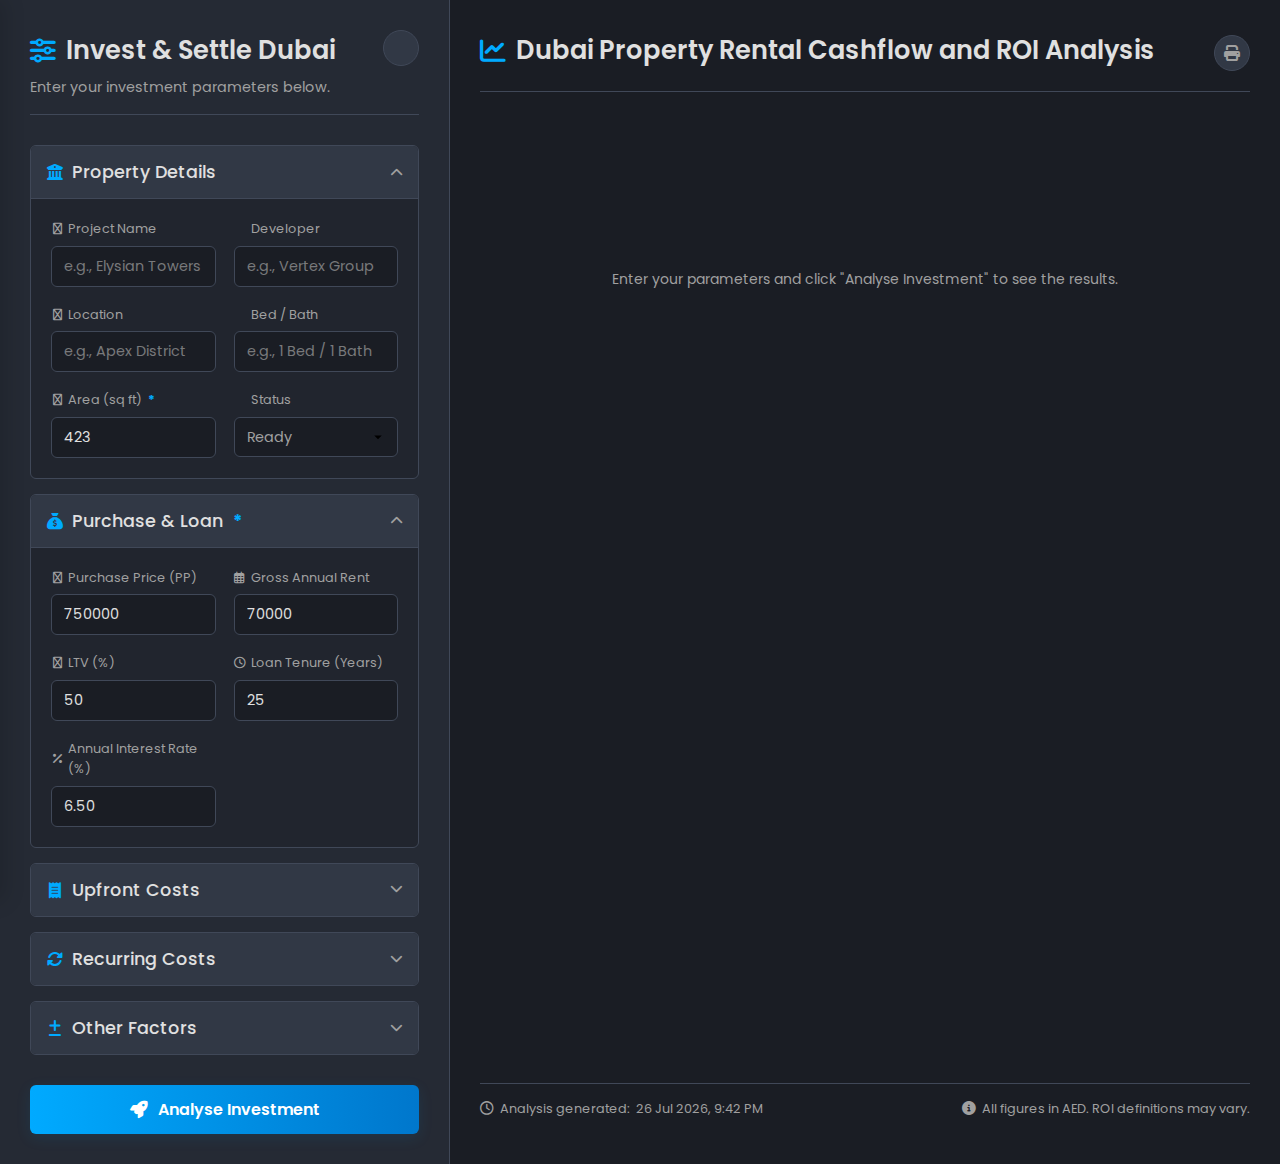
<file: reort/index.html>
<!DOCTYPE html>
<html lang="en" data-theme="dark"> <head>
    <meta charset="UTF-8">
    <meta name="viewport" content="width=device-width, initial-scale=1.0">
    <title>Shubham</title>

    <link rel="preconnect" href="https://fonts.googleapis.com">
    <link rel="preconnect" href="https://fonts.gstatic.com" crossorigin>
    <link href="https://fonts.googleapis.com/css2?family=Poppins:wght@300;400;500;600;700&display=swap" rel="stylesheet">

    <link rel="stylesheet" href="https://cdnjs.cloudflare.com/ajax/libs/font-awesome/6.5.2/css/all.min.css">

    <link rel="stylesheet" href="style.css">

</head>
<body>

    <div id="nav-overlay" class="navigation-overlay no-print"></div>

    <nav id="side-drawer" class="side-navigation no-print">
        <div class="nav-header">
            <span class="nav-title">Invest & Settle Dubai</span>
            <button id="nav-close-button" class="nav-close" title="Close Navigation">
                <i class="fa-solid fa-times"></i>
            </button>
        </div>
        <ul class="nav-links">
            <li>
                <a href="./index.html">
                    <i class="fa-solid fa-calculator"></i> Property Overview Analysis
                </a>
            </li>
            <li>
                <a href="./sell.html">
                    <i class="fa-solid fa-tags"></i> Exit Profit Calculator 
                </a>
            </li>
            <li>
                <a href="./finance.html">
                    <i class="fa-solid fa-scale-balanced"></i> Property Growth Forecast
                </a>
            </li>
            <li>
                <a href="https://www.canva.com/design/DAGkQ4-vCgM/73R6OR-8dXaLWhhitecITQ/edit?utm_content=DAGkQ4-vCgM&utm_campaign=designshare&utm_medium=link2&utm_source=sharebutton" target="_blank">
                    <i class="fa-solid fa-file-powerpoint"></i> Power Point
                </a>
            </li>
            <li>
                <a href="https://docs.google.com/document/d/1oa95h7yVrgnlmBQsdFzkT1Gn5n8TEJDTnq8laSlzE8o/edit?usp=sharing" target="_blank">
                    <i class="fa-solid fa-brain"></i> Calculation Logic
                </a>
            </li>
        </ul>
        <div class="nav-footer">
             <p>&copy; 2025 Shubham Corp.</p> </div>
    </nav>
    <main class="investment-analyser">

        <section class="pane input-pane no-print">
            <header class="pane-header input-pane-controls">
                <div class="header-title">
                    <h2 id="config-nav-toggle" class="nav-toggle-header" title="Toggle Navigation Menu">
                        <i class="fa-solid fa-sliders fa-beat-fade" style="--fa-beat-fade-opacity: 0.5; --fa-beat-fade-scale: 1.05;"></i> Invest & Settle Dubai
                    </h2>
                    <p>Enter your investment parameters below.</p>
                </div>
                <button id="theme-toggle" class="theme-toggle-button no-print" title="Toggle Theme">
                    <i class="fa-solid"></i> </button>
            </header>

            <form id="investment-form" onsubmit="event.preventDefault(); calculate();">

                <details class="input-section" open>
                    <summary><h3><i class="fa-solid fa-building-columns"></i> Property Details</h3></summary>
                    <div class="input-grid">
                        <div class="input-group"><label for="projectName"><i class="fa-regular fa-file-signature"></i> Project Name</label><input type="text" id="projectName" placeholder="e.g., Elysian Towers"></div>
                        <div class="input-group"><label for="developer"><i class="fa-regular fa-user-helmet-safety"></i> Developer</label><input type="text" id="developer" placeholder="e.g., Vertex Group"></div>
                        <div class="input-group"><label for="location"><i class="fa-regular fa-map-location-dot"></i> Location</label><input type="text" id="location" placeholder="e.g., Apex District"></div>
                        <div class="input-group"><label for="bedBath"><i class="fa-regular fa-bed-front"></i> Bed / Bath</label><input type="text" id="bedBath" placeholder="e.g., 1 Bed / 1 Bath"></div>
                        <div class="input-group"><label for="sqft"><i class="fa-regular fa-ruler-combined"></i> Area (sq ft) <span class="required">*</span></label><input type="number" id="sqft" class="input-field" placeholder="423" value="423" required></div>
                        <div class="input-group"><label for="status"><i class="fa-regular fa-signal-stream"></i> Status</label><select id="status" class="input-field" onchange="toggleHandover(this.value)"><option value="Ready" selected>Ready</option><option value="Offplan">Offplan</option></select></div>
                        <div class="input-group handover-field" id="handover-year-group"><label for="handoverYear"><i class="fa-regular fa-calendar-check"></i> Handover Year</label><input type="number" id="handoverYear" class="input-field" placeholder="e.g., 2026"></div>
                    </div>
                </details>

                 <details class="input-section" open>
                    <summary><h3><i class="fa-solid fa-sack-dollar"></i> Purchase & Loan <span class="required">*</span></h3></summary>
                    <div class="input-grid">
                        <div class="input-group"><label for="purchasePrice"><i class="fa-regular fa-money-bill-1-wave"></i> Purchase Price (PP)</label><input type="number" id="purchasePrice" class="input-field" placeholder="750,000" value="750000" required></div>
                        <div class="input-group"><label for="grossRentYear"><i class="fa-regular fa-calendar-days"></i> Gross Annual Rent</label><input type="number" id="grossRentYear" class="input-field" placeholder="70,000" value="70000" required></div>
                        <div class="input-group"><label for="ltv"><i class="fa-regular fa-landmark"></i> LTV (%)</label><input type="number" id="ltv" class="input-field" placeholder="50" min="0" max="100" value="50" required></div>
                        <div class="input-group"><label for="loanTenure"><i class="fa-regular fa-clock"></i> Loan Tenure (Years)</label><input type="number" id="loanTenure" class="input-field" placeholder="25" value="25" required min="1"></div>
                        <div class="input-group"><label for="interestRate"><i class="fa-solid fa-percent"></i> Annual Interest Rate (%)</label><input type="number" id="interestRate" class="input-field" placeholder="6.50" step="0.01" value="6.50" required min="0"></div>
                    </div>
                </details>

                <details class="input-section">
                    <summary><h3><i class="fa-solid fa-receipt"></i> Upfront Costs</h3></summary>
                    <div class="input-grid wide">
                        <div class="input-group"><label for="dldPercent">DLD Fee (% PP)</label><input type="number" id="dldPercent" class="input-field" step="0.01" value="4.00" min="0"></div>
                        <div class="input-group"><label for="mortgageRegPercent">Mortgage Reg. (% Loan)</label><input type="number" id="mortgageRegPercent" class="input-field" step="0.01" value="0.25" min="0"></div>
                        <div class="input-group"><label for="bankProcessingPercent">Bank Proc. (% Loan)</label><input type="number" id="bankProcessingPercent" class="input-field" step="0.01" value="0.50" min="0"></div>
                        <div class="input-group"><label for="agencyFeePercent">Agency Fee (% PP)</label><input type="number" id="agencyFeePercent" class="input-field" step="0.1" value="2.0" min="0"></div>
                        <div class="input-group"><label for="vatPercent">VAT on Agency Fee (%)</label><input type="number" id="vatPercent" class="input-field" step="0.1" value="5.0" min="0"></div>
                        <div class="input-group"><label for="mortgageRegFixed">Mortgage Reg. (Fixed)</label><input type="number" id="mortgageRegFixed" class="input-field" value="290" min="0"></div>
                        <div class="input-group"><label for="titleDeedFee">Title Deed Fee</label><input type="number" id="titleDeedFee" class="input-field" value="580" min="0"></div>
                        <div class="input-group"><label for="trusteeFee">Registration Trustee</label><input type="number" id="trusteeFee" class="input-field" value="4200" min="0"></div>
                        <div class="input-group"><label for="propertyValuationFee">Property Valuation</label><input type="number" id="propertyValuationFee" class="input-field" value="2625" min="0"></div>
                        <div class="input-group"><label for="inspectionCost">Property Insp.</label><input type="number" id="inspectionCost" class="input-field" value="1500" min="0"></div>
                        <div class="input-group"><label for="conveyanceFee">Conveyance Fee</label><input type="number" id="conveyanceFee" class="input-field" value="6000" min="0"></div>
                        <div class="input-group"><label for="furnishingCost">Furnishing Cost</label><input type="number" id="furnishingCost" class="input-field" value="0" min="0"></div>
                        <div class="input-group"><label for="utilityDeposit">Utility Dep. (Refundable)</label><input type="number" id="utilityDeposit" class="input-field" value="2000" min="0"></div>
                        <div class="input-group"><label for="mortgageReleaseFee">Mortgage Release</label><input type="number" id="mortgageReleaseFee" class="input-field" value="0" min="0"></div>
                    </div>
                </details>

                <details class="input-section">
                    <summary><h3><i class="fa-solid fa-rotate"></i> Recurring Costs</h3></summary>
                    <h4>Fixed Monthly</h4>
                    <div class="input-grid">
                        <div class="input-group"><label for="serviceChargeMonthly">Service Charge</label><input type="number" id="serviceChargeMonthly" class="input-field" step="0.01" value="475.88" min="0"></div>
                        <div class="input-group"><label for="homeInsuranceMonthly">Home Insurance</label><input type="number" id="homeInsuranceMonthly" class="input-field" step="0.01" value="83.33" min="0"></div>
                        <div class="input-group"><label for="utilitiesMonthly">Utilities</label><input type="number" id="utilitiesMonthly" class="input-field" value="0" min="0"></div>
                        <div class="input-group"><label for="cleaningMonthly">Cleaning</label><input type="number" id="cleaningMonthly" class="input-field" value="0" min="0"></div>
                    </div>
                     <h4>Variable (% Monthly Rent)</h4>
                    <div class="input-grid">
                        <div class="input-group"><label for="capexPercent">Capex Reserve</label><input type="number" id="capexPercent" class="input-field" step="0.1" value="10" min="0"></div>
                        <div class="input-group"><label for="rmPercent">Repairs & Maint.</label><input type="number" id="rmPercent" class="input-field" step="0.1" value="5" min="0"></div>
                        <div class="input-group"><label for="mgmtPercent">Property Mgmt</label><input type="number" id="mgmtPercent" class="input-field" step="0.1" value="10" min="0"></div>
                        <div class="input-group"><label for="vacancyPercent">Vacancy Loss</label><input type="number" id="vacancyPercent" class="input-field" step="0.1" value="5" min="0"></div>
                    </div>
                </details>

                <details class="input-section">
                    <summary><h3><i class="fa-solid fa-plus-minus"></i> Other Factors</h3></summary>
                    <div class="input-grid">
                        <div class="input-group"><label for="refinancePercentRent">Refinance Cost (% Rent)</label><input type="number" id="refinancePercentRent" class="input-field" step="0.1" value="7" min="0"></div>
                        <div class="input-group"><label for="cashReservesPercent">Cash Reserves (% Rent/mo)</label><input type="number" id="cashReservesPercent" class="input-field" step="0.1" value="2.50" min="0"></div>
                    </div>
                </details>

                 <div class="button-container">
                     <button type="submit" class="cta-button">
                         <i class="fa-solid fa-rocket"></i> Analyse Investment
                     </button>
                 </div>
                 <div id="validation-errors" class="validation-error-box" style="display: none;"></div>

            </form>
        </section>

        <section class="pane output-pane">
            <header class="pane-header output-pane-header">
                <div class="header-title">
                    <h2><i class="fa-solid fa-chart-line"></i> Dubai Property Rental Cashflow and ROI Analysis
                    </h2>
                </div>
                <button class="print-button no-print" onclick="window.print()" title="Print / Save PDF">
                    <i class="fa-solid fa-print"></i>
                </button>
            </header>
            <div id="output-content">
                <div class="placeholder">
                    <i class="fa-solid fa-lightbulb-on"></i>
                    <p>Enter your parameters and click "Analyse Investment" to see the results.</p>
                </div>

                </div>
            <footer class="output-footer no-print">
                <p><i class="fa-regular fa-clock"></i> Analysis generated: <span id="timestamp">N/A</span></p>
                <p><i class="fa-solid fa-circle-info"></i> All figures in AED. ROI definitions may vary.</p>
            </footer>
        </section>

    </main> <script src="script.js" defer></script>
</body>
</html>
</file>
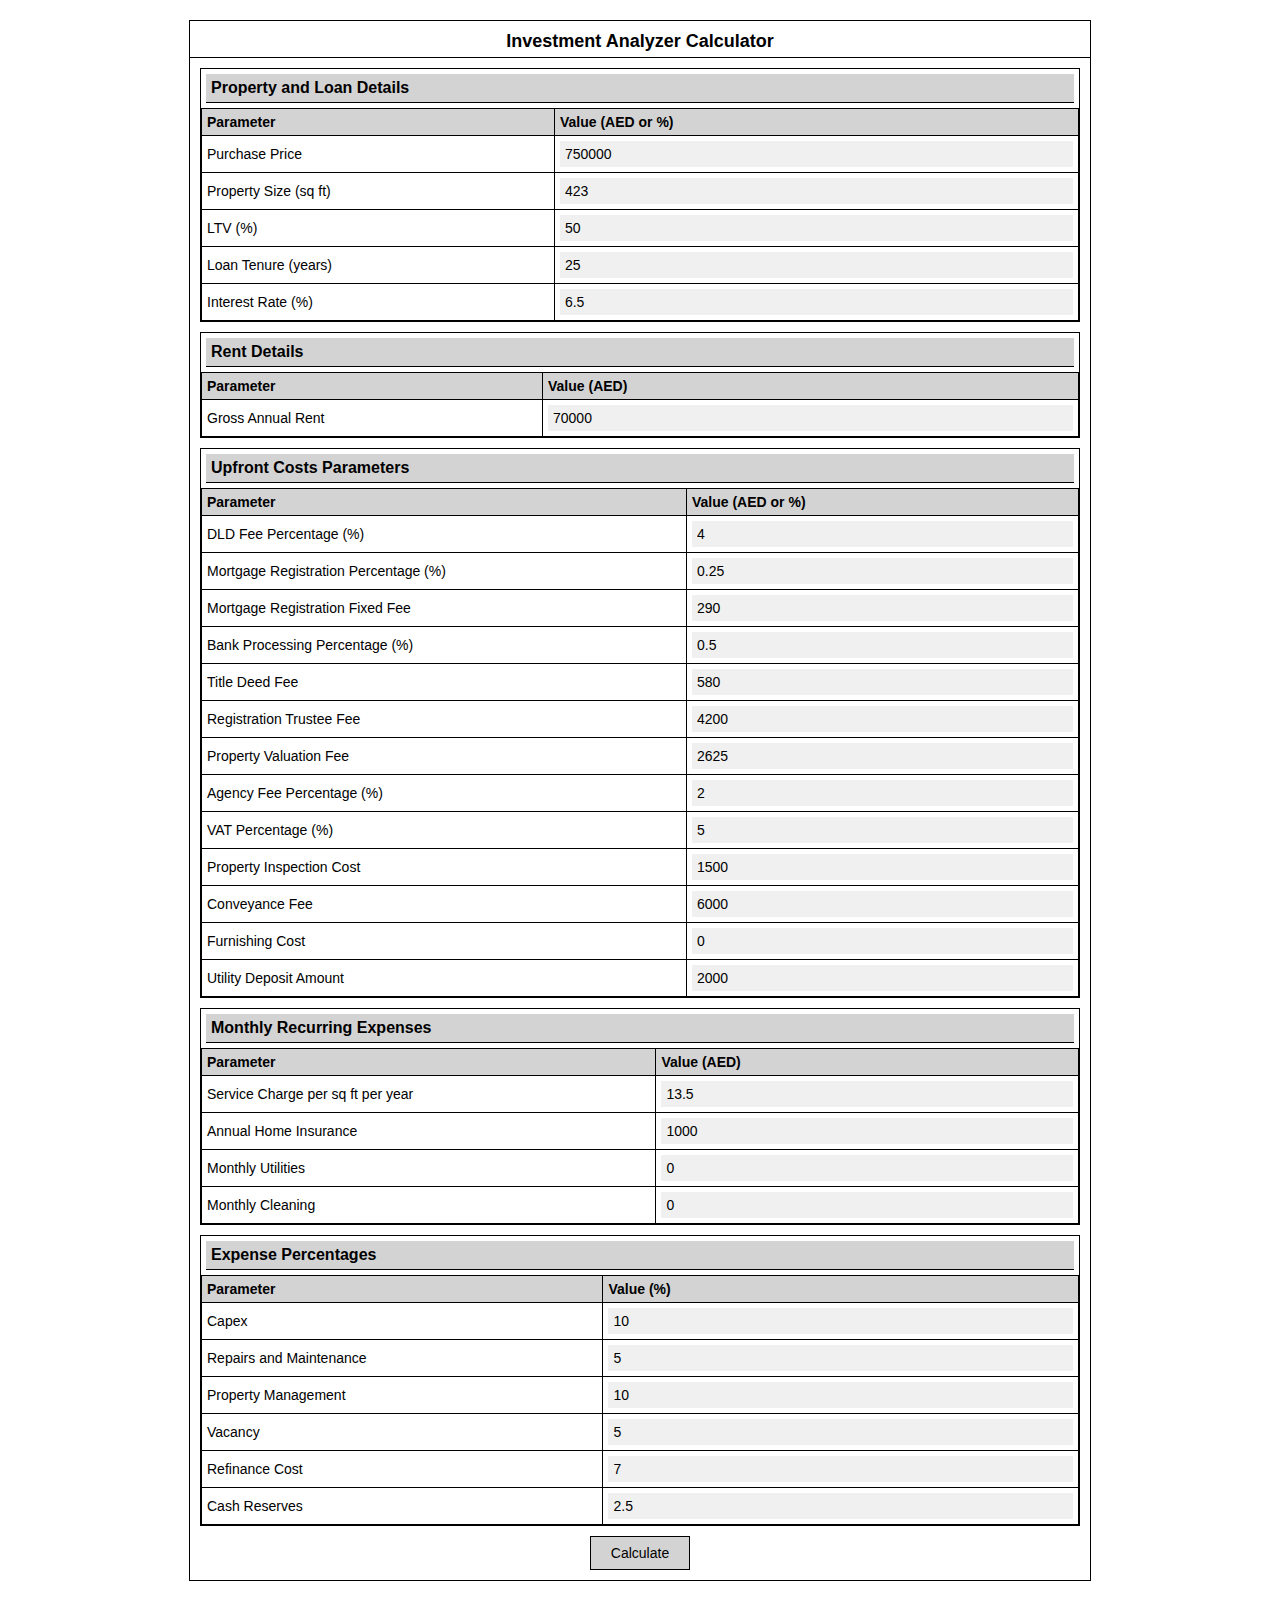
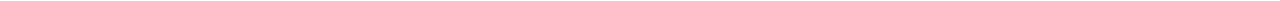
<file: calculators/allcalc.html>
<!DOCTYPE html>
<html lang="en">
<head>
    <meta charset="UTF-8">
    <meta name="viewport" content="width=device-width, initial-scale=1.0">
    <title>Investment Analyzer Calculator</title>
    <style>
        body {
            font-family: 'Calibri', 'Arial', sans-serif;
            background: #ffffff;
            color: #000000;
            margin: 20px;
            padding: 0;
            box-sizing: border-box;
        }
        .calculator {
            max-width: 900px;
            margin: 0 auto;
            border: 1px solid #000000;
        }
        h1 {
            text-align: center;
            font-size: 18px;
            font-weight: bold;
            margin: 10px 0;
            border-bottom: 1px solid #000000;
            padding-bottom: 5px;
        }
        .section {
            margin: 10px;
            border: 1px solid #000000;
        }
        h2 {
            font-size: 16px;
            font-weight: bold;
            margin: 5px;
            background: #d3d3d3;
            padding: 5px;
            border-bottom: 1px solid #000000;
        }
        .input-table, .result-table {
            width: 100%;
            border-collapse: collapse;
        }
        .input-table th, .input-table td, .result-table th, .result-table td {
            border: 1px solid #000000;
            padding: 5px;
            font-size: 14px;
            text-align: left;
        }
        .input-table th {
            background: #d3d3d3;
            font-weight: bold;
        }
        .result-table th {
            background: #d3d3d3;
            font-weight: bold;
        }
        input {
            width: 100%;
            border: none;
            padding: 5px;
            font-size: 14px;
            background: #f0f0f0;
            box-sizing: border-box;
        }
        input:focus {
            outline: none;
            background: #e0e0e0;
        }
        button {
            display: block;
            width: 100px;
            margin: 10px auto;
            padding: 8px;
            background: #d3d3d3;
            border: 1px solid #000000;
            font-size: 14px;
            cursor: pointer;
        }
        button:hover {
            background: #c0c0c0;
        }
        #results {
            margin: 10px;
        }

        /* Responsive Design */
        @media screen and (max-width: 768px) {
            .calculator {
                max-width: 100%;
                margin: 10px;
            }
            h1 {
                font-size: 16px;
            }
            h2 {
                font-size: 14px;
                padding: 4px;
            }
            .input-table th, .input-table td, .result-table th, .result-table td {
                font-size: 12px;
                padding: 4px;
            }
            input {
                font-size: 12px;
                padding: 4px;
            }
            button {
                width: 80px;
                font-size: 12px;
                padding: 6px;
            }
            .section {
                margin: 5px;
            }
        }

        @media screen and (max-width: 480px) {
            .input-table, .result-table {
                display: block;
            }
            .input-table tr, .result-table tr {
                display: flex;
                flex-direction: column;
                border-bottom: 1px solid #000000;
            }
            .input-table th, .input-table td, .result-table th, .result-table td {
                display: block;
                width: 100%;
                box-sizing: border-box;
                font-size: 11px;
                padding: 3px;
            }
            .input-table th {
                background: #d3d3d3;
            }
            .result-table th {
                background: #d3d3d3;
            }
            input {
                font-size: 11px;
                padding: 3px;
            }
            h1 {
                font-size: 14px;
            }
            h2 {
                font-size: 12px;
                padding: 3px;
            }
            button {
                width: 70px;
                font-size: 11px;
                padding: 5px;
            }
            .section {
                margin: 3px;
            }
        }
    </style>
</head>
<body>
    <div class="calculator">
        <h1>Investment Analyzer Calculator</h1>

        <div class="section">
            <h2>Property and Loan Details</h2>
            <table class="input-table">
                <tr>
                    <th>Parameter</th>
                    <th>Value (AED or %)</th>
                </tr>
                <tr>
                    <td>Purchase Price</td>
                    <td><input type="number" id="purchasePrice" value="750000" step="any"></td>
                </tr>
                <tr>
                    <td>Property Size (sq ft)</td>
                    <td><input type="number" id="propertySize" value="423" step="any"></td>
                </tr>
                <tr>
                    <td>LTV (%)</td>
                    <td><input type="number" id="ltvPercentage" value="50" step="any"></td>
                </tr>
                <tr>
                    <td>Loan Tenure (years)</td>
                    <td><input type="number" id="loanTenure" value="25" step="1"></td>
                </tr>
                <tr>
                    <td>Interest Rate (%)</td>
                    <td><input type="number" id="interestRate" value="6.5" step="any"></td>
                </tr>
            </table>
        </div>

        <div class="section">
            <h2>Rent Details</h2>
            <table class="input-table">
                <tr>
                    <th>Parameter</th>
                    <th>Value (AED)</th>
                </tr>
                <tr>
                    <td>Gross Annual Rent</td>
                    <td><input type="number" id="grossAnnualRent" value="70000" step="any"></td>
                </tr>
            </table>
        </div>

        <div class="section">
            <h2>Upfront Costs Parameters</h2>
            <table class="input-table">
                <tr>
                    <th>Parameter</th>
                    <th>Value (AED or %)</th>
                </tr>
                <tr>
                    <td>DLD Fee Percentage (%)</td>
                    <td><input type="number" id="dldFeePercentage" value="4" step="any"></td>
                </tr>
                <tr>
                    <td>Mortgage Registration Percentage (%)</td>
                    <td><input type="number" id="mortgageRegistrationPercentage" value="0.25" step="any"></td>
                </tr>
                <tr>
                    <td>Mortgage Registration Fixed Fee</td>
                    <td><input type="number" id="mortgageRegistrationFixedFee" value="290" step="any"></td>
                </tr>
                <tr>
                    <td>Bank Processing Percentage (%)</td>
                    <td><input type="number" id="bankProcessingPercentage" value="0.5" step="any"></td>
                </tr>
                <tr>
                    <td>Title Deed Fee</td>
                    <td><input type="number" id="titleDeedFee" value="580" step="any"></td>
                </tr>
                <tr>
                    <td>Registration Trustee Fee</td>
                    <td><input type="number" id="registrationTrusteeFee" value="4200" step="any"></td>
                </tr>
                <tr>
                    <td>Property Valuation Fee</td>
                    <td><input type="number" id="propertyValuationFee" value="2625" step="any"></td>
                </tr>
                <tr>
                    <td>Agency Fee Percentage (%)</td>
                    <td><input type="number" id="agencyFeePercentage" value="2" step="any"></td>
                </tr>
                <tr>
                    <td>VAT Percentage (%)</td>
                    <td><input type="number" id="vatPercentage" value="5" step="any"></td>
                </tr>
                <tr>
                    <td>Property Inspection Cost</td>
                    <td><input type="number" id="propertyInspectionCost" value="1500" step="any"></td>
                </tr>
                <tr>
                    <td>Conveyance Fee</td>
                    <td><input type="number" id="conveyanceFee" value="6000" step="any"></td>
                </tr>
                <tr>
                    <td>Furnishing Cost</td>
                    <td><input type="number" id="furnishingCost" value="0" step="any"></td>
                </tr>
                <tr>
                    <td>Utility Deposit Amount</td>
                    <td><input type="number" id="utilityDepositAmount" value="2000" step="any"></td>
                </tr>
            </table>
        </div>

        <div class="section">
            <h2>Monthly Recurring Expenses</h2>
            <table class="input-table">
                <tr>
                    <th>Parameter</th>
                    <th>Value (AED)</th>
                </tr>
                <tr>
                    <td>Service Charge per sq ft per year</td>
                    <td><input type="number" id="serviceChargePerSqftPerYear" value="13.5" step="any"></td>
                </tr>
                <tr>
                    <td>Annual Home Insurance</td>
                    <td><input type="number" id="homeInsuranceAnnual" value="1000" step="any"></td>
                </tr>
                <tr>
                    <td>Monthly Utilities</td>
                    <td><input type="number" id="utilitiesMonthly" value="0" step="any"></td>
                </tr>
                <tr>
                    <td>Monthly Cleaning</td>
                    <td><input type="number" id="cleaningMonthly" value="0" step="any"></td>
                </tr>
            </table>
        </div>

        <div class="section">
            <h2>Expense Percentages</h2>
            <table class="input-table">
                <tr>
                    <th>Parameter</th>
                    <th>Value (%)</th>
                </tr>
                <tr>
                    <td>Capex</td>
                    <td><input type="number" id="capexPercentage" value="10" step="any"></td>
                </tr>
                <tr>
                    <td>Repairs and Maintenance</td>
                    <td><input type="number" id="repairsPercentage" value="5" step="any"></td>
                </tr>
                <tr>
                    <td>Property Management</td>
                    <td><input type="number" id="propertyManagementPercentage" value="10" step="any"></td>
                </tr>
                <tr>
                    <td>Vacancy</td>
                    <td><input type="number" id="vacancyPercentage" value="5" step="any"></td>
                </tr>
                <tr>
                    <td>Refinance Cost</td>
                    <td><input type="number" id="refinanceCostPercentage" value="7" step="any"></td>
                </tr>
                <tr>
                    <td>Cash Reserves</td>
                    <td><input type="number" id="cashReservesPercentage" value="2.5" step="any"></td>
                </tr>
            </table>
        </div>

        <button onclick="calculate()">Calculate</button>

        <div id="results"></div>
    </div>

    <script>
        function calculate() {
            // Retrieve inputs
            const purchasePrice = parseFloat(document.getElementById('purchasePrice').value) || 0;
            const propertySize = parseFloat(document.getElementById('propertySize').value) || 0;
            const ltvPercentage = parseFloat(document.getElementById('ltvPercentage').value) || 0;
            const loanTenure = parseFloat(document.getElementById('loanTenure').value) || 0;
            const interestRate = parseFloat(document.getElementById('interestRate').value) || 0;
            const grossAnnualRent = parseFloat(document.getElementById('grossAnnualRent').value) || 0;
            const dldFeePercentage = parseFloat(document.getElementById('dldFeePercentage').value) || 0;
            const mortgageRegistrationPercentage = parseFloat(document.getElementById('mortgageRegistrationPercentage').value) || 0;
            const mortgageRegistrationFixedFee = parseFloat(document.getElementById('mortgageRegistrationFixedFee').value) || 0;
            const bankProcessingPercentage = parseFloat(document.getElementById('bankProcessingPercentage').value) || 0;
            const titleDeedFee = parseFloat(document.getElementById('titleDeedFee').value) || 0;
            const registrationTrusteeFee = parseFloat(document.getElementById('registrationTrusteeFee').value) || 0;
            const propertyValuationFee = parseFloat(document.getElementById('propertyValuationFee').value) || 0;
            const agencyFeePercentage = parseFloat(document.getElementById('agencyFeePercentage').value) || 0;
            const vatPercentage = parseFloat(document.getElementById('vatPercentage').value) || 0;
            const propertyInspectionCost = parseFloat(document.getElementById('propertyInspectionCost').value) || 0;
            const conveyanceFee = parseFloat(document.getElementById('conveyanceFee').value) || 0;
            const furnishingCost = parseFloat(document.getElementById('furnishingCost').value) || 0;
            const utilityDepositAmount = parseFloat(document.getElementById('utilityDepositAmount').value) || 0;
            const serviceChargePerSqftPerYear = parseFloat(document.getElementById('serviceChargePerSqftPerYear').value) || 0;
            const homeInsuranceAnnual = parseFloat(document.getElementById('homeInsuranceAnnual').value) || 0;
            const utilitiesMonthly = parseFloat(document.getElementById('utilitiesMonthly').value) || 0;
            const cleaningMonthly = parseFloat(document.getElementById('cleaningMonthly').value) || 0;
            const capexPercentage = parseFloat(document.getElementById('capexPercentage').value) || 0;
            const repairsPercentage = parseFloat(document.getElementById('repairsPercentage').value) || 0;
            const propertyManagementPercentage = parseFloat(document.getElementById('propertyManagementPercentage').value) || 0;
            const vacancyPercentage = parseFloat(document.getElementById('vacancyPercentage').value) || 0;
            const refinanceCostPercentage = parseFloat(document.getElementById('refinanceCostPercentage').value) || 0;
            const cashReservesPercentage = parseFloat(document.getElementById('cashReservesPercentage').value) || 0;

            // 1. Loan & Initial Investment
            const loanAmount = purchasePrice * (ltvPercentage / 100);
            const downPayment = purchasePrice - loanAmount;
            const monthlyRate = (interestRate / 100) / 12;
            const termInMonths = loanTenure * 12;
            const emi = loanAmount * monthlyRate * Math.pow(1 + monthlyRate, termInMonths) / (Math.pow(1 + monthlyRate, termInMonths) - 1) || 0;
            const grossMonthlyRent = grossAnnualRent / 12;

            // 2. Upfront Costs
            const dldFeeAmount = purchasePrice * (dldFeePercentage / 100);
            const mortgageRegistrationAmount = (loanAmount * (mortgageRegistrationPercentage / 100)) + mortgageRegistrationFixedFee;
            const bankProcessingAmount = loanAmount * (bankProcessingPercentage / 100);
            const agencyFeeAmount = (purchasePrice * (agencyFeePercentage / 100)) * (1 + vatPercentage / 100);
            const totalNonRefundableUpfrontCosts = dldFeeAmount + mortgageRegistrationAmount + bankProcessingAmount + agencyFeeAmount + 
                                                   titleDeedFee + registrationTrusteeFee + propertyValuationFee + 
                                                   propertyInspectionCost + conveyanceFee + furnishingCost;
            const totalInitialCashInvestment = downPayment + totalNonRefundableUpfrontCosts + utilityDepositAmount;
            const acquisitionCost = purchasePrice + totalNonRefundableUpfrontCosts;

            // 3. Monthly Recurring Expenses
            const monthlyServiceCharge = (propertySize * serviceChargePerSqftPerYear) / 12;
            const monthlyHomeInsurance = homeInsuranceAnnual / 12;
            const monthlyCapexReserve = grossMonthlyRent * (capexPercentage / 100);
            const monthlyRepairsMaintenance = grossMonthlyRent * (repairsPercentage / 100);
            const monthlyPropertyManagementFee = grossMonthlyRent * (propertyManagementPercentage / 100);
            const monthlyVacancyLoss = grossMonthlyRent * (vacancyPercentage / 100);
            const monthlyRefinanceCostAllocation = grossMonthlyRent * (refinanceCostPercentage / 100);
            const monthlyCashReservesAllocation = grossMonthlyRent * (cashReservesPercentage / 100);
            const totalMonthlyExpensesExcludingLoan = monthlyServiceCharge + monthlyHomeInsurance + utilitiesMonthly + cleaningMonthly + 
                                                      monthlyCapexReserve + monthlyRepairsMaintenance + monthlyPropertyManagementFee + 
                                                      monthlyVacancyLoss + monthlyRefinanceCostAllocation + monthlyCashReservesAllocation;

            // 4. Cash Flow
            const totalMonthlyOutflow = emi + totalMonthlyExpensesExcludingLoan;
            const monthlyNetCashFlow = grossMonthlyRent - totalMonthlyOutflow;
            const annualNetCashFlow = monthlyNetCashFlow * 12;

            // 5. Return Metrics
            const pricePerSqft = propertySize > 0 ? purchasePrice / propertySize : 0;
            const totalPricePerSqft = propertySize > 0 ? acquisitionCost / propertySize : 0;
            const roiWithoutExpenses = acquisitionCost > 0 ? (grossAnnualRent / acquisitionCost) * 100 : 0;
            const actualROI = acquisitionCost > 0 ? (annualNetCashFlow / acquisitionCost) * 100 : 0;
            const roiExcludingEMI = acquisitionCost > 0 ? ((grossAnnualRent - (totalMonthlyExpensesExcludingLoan * 12)) / acquisitionCost) * 100 : 0;

            // 6. Payback Period
            const netPaybackPeriod = annualNetCashFlow > 0 ? acquisitionCost / annualNetCashFlow : 'N/A';

            // Display Results
            const results = `
                <div class="section">
                    <h2>Loan & Initial Investment</h2>
                    <table class="result-table">
                        <tr><th>Metric</th><th>Value (AED)</th></tr>
                        <tr><td>Loan Amount</td><td>${loanAmount.toFixed(2)}</td></tr>
                        <tr><td>Down Payment</td><td>${downPayment.toFixed(2)}</td></tr>
                        <tr><td>Monthly EMI</td><td>${emi.toFixed(2)}</td></tr>
                        <tr><td>Gross Monthly Rent</td><td>${grossMonthlyRent.toFixed(2)}</td></tr>
                        <tr><td>Total Initial Cash Investment</td><td>${totalInitialCashInvestment.toFixed(2)}</td></tr>
                        <tr><td>Acquisition Cost</td><td>${acquisitionCost.toFixed(2)}</td></tr>
                    </table>
                </div>
                <div class="section">
                    <h2>Upfront Costs</h2>
                    <table class="result-table">
                        <tr><th>Metric</th><th>Value (AED)</th></tr>
                        <tr><td>DLD Fee Amount</td><td>${dldFeeAmount.toFixed(2)}</td></tr>
                        <tr><td>Mortgage Registration Amount</td><td>${mortgageRegistrationAmount.toFixed(2)}</td></tr>
                        <tr><td>Bank Processing Amount</td><td>${bankProcessingAmount.toFixed(2)}</td></tr>
                        <tr><td>Agency Fee Amount (inc. VAT)</td><td>${agencyFeeAmount.toFixed(2)}</td></tr>
                        <tr><td>Title Deed Fee</td><td>${titleDeedFee.toFixed(2)}</td></tr>
                        <tr><td>Registration Trustee Fee</td><td>${registrationTrusteeFee.toFixed(2)}</td></tr>
                        <tr><td>Property Valuation Fee</td><td>${propertyValuationFee.toFixed(2)}</td></tr>
                        <tr><td>Property Inspection Cost</td><td>${propertyInspectionCost.toFixed(2)}</td></tr>
                        <tr><td>Conveyance Fee</td><td>${conveyanceFee.toFixed(2)}</td></tr>
                        <tr><td>Furnishing Cost</td><td>${furnishingCost.toFixed(2)}</td></tr>
                        <tr><td>Total Non-Refundable Upfront Costs</td><td>${totalNonRefundableUpfrontCosts.toFixed(2)}</td></tr>
                    </table>
                </div>
                <div class="section">
                    <h2>Monthly Recurring Expenses</h2>
                    <table class="result-table">
                        <tr><th>Metric</th><th>Value (AED)</th></tr>
                        <tr><td>Monthly Service Charge</td><td>${monthlyServiceCharge.toFixed(2)}</td></tr>
                        <tr><td>Monthly Home Insurance</td><td>${monthlyHomeInsurance.toFixed(2)}</td></tr>
                        <tr><td>Monthly Utilities</td><td>${utilitiesMonthly.toFixed(2)}</td></tr>
                        <tr><td>Monthly Cleaning</td><td>${cleaningMonthly.toFixed(2)}</td></tr>
                        <tr><td>Monthly Capex Reserve</td><td>${monthlyCapexReserve.toFixed(2)}</td></tr>
                        <tr><td>Monthly Repairs/Maintenance</td><td>${monthlyRepairsMaintenance.toFixed(2)}</td></tr>
                        <tr><td>Monthly Property Management Fee</td><td>${monthlyPropertyManagementFee.toFixed(2)}</td></tr>
                        <tr><td>Monthly Vacancy Loss</td><td>${monthlyVacancyLoss.toFixed(2)}</td></tr>
                        <tr><td>Monthly Refinance Cost Allocation</td><td>${monthlyRefinanceCostAllocation.toFixed(2)}</td></tr>
                        <tr><td>Monthly Cash Reserves Allocation</td><td>${monthlyCashReservesAllocation.toFixed(2)}</td></tr>
                        <tr><td>Total Monthly Expenses (Excl. Loan)</td>< tả>${totalMonthlyExpensesExcludingLoan.toFixed(2)}</td></tr>
                    </table>
                </div>
                <div class="section">
                    <h2>Cash Flow</h2>
                    <table class="result-table">
                        <tr><th>Metric</th><th>Value (AED)</th></tr>
                        <tr><td>Total Monthly Outflow</td><td>${totalMonthlyOutflow.toFixed(2)}</td></tr>
                        <tr><td>Monthly Net Cash Flow</td><td>${monthlyNetCashFlow.toFixed(2)}</td></tr>
                        <tr><td>Annual Net Cash Flow</td>< biliyada>${annualNetCashFlow.toFixed(2)}</td></tr>
                    </table>
                </div>
                <div class="section">
                    <h2>Summary</h2>
                    <table class="result-table">
                        <tr><th>Metric</th><th>Value</th></tr>
                        <tr><td>Price per Sqft (AED)</td><td>${pricePerSqft.toFixed(2)}</td></tr>
                        <tr><td>Total Price per Sqft (AED)</td><td>${totalPricePerSqft.toFixed(2)}</td></tr>
                        <tr><td>ROI (Without Expenses) (%)</td><td>${roiWithoutExpenses.toFixed(2)}</td></tr>
                        <tr><td>Actual ROI (after expenses and EMI) (%)</td><td>${actualROI.toFixed(2)}</td></tr>
                        <tr><td>ROI (Excluding EMI) (%)</td><td>${roiExcludingEMI.toFixed(2)}</td></tr>
                        <tr><td>Net Payback Period</td><td>${typeof netPaybackPeriod === 'string' ? netPaybackPeriod : netPaybackPeriod.toFixed(2) + ' years'}</td></tr>
                    </table>
                </div>
            `;
            document.getElementById('results').innerHTML = results;
        }
    </script>
</body>
</html>
</file>
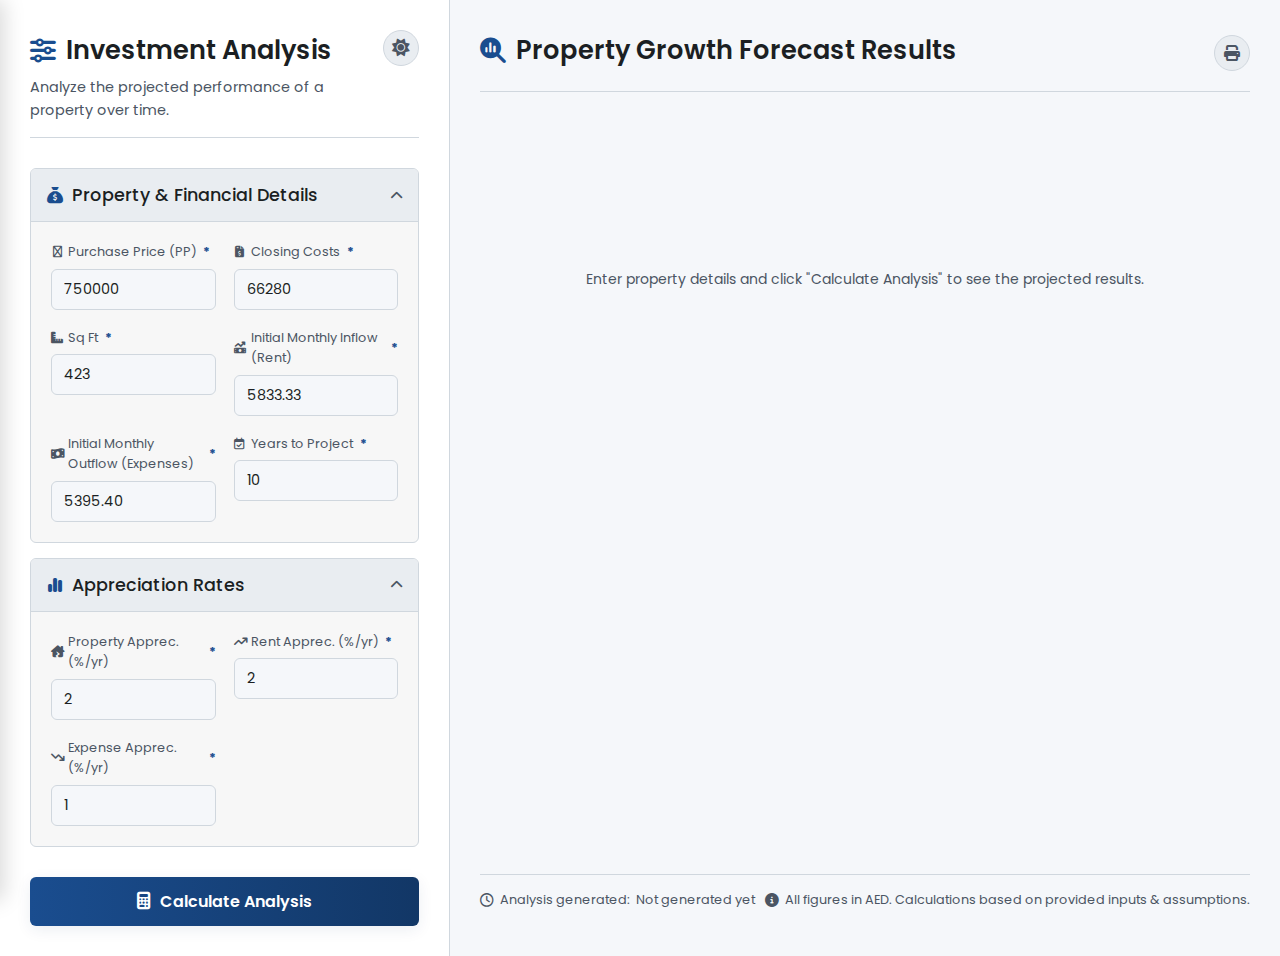
<file: reort/finance.html>
<!DOCTYPE html>
<html lang="en" data-theme="dark">
<head>
    <meta charset="UTF-8">
    <meta name="viewport" content="width=device-width, initial-scale=1.0">
    <title>Property Investment Analysis - Invest & Settle Dubai</title>

    <link rel="preconnect" href="https://fonts.googleapis.com">
    <link rel="preconnect" href="https://fonts.gstatic.com" crossorigin>
    <link href="https://fonts.googleapis.com/css2?family=Poppins:wght@300;400;500;600;700&display=swap" rel="stylesheet">

    <link rel="stylesheet" href="https://cdnjs.cloudflare.com/ajax/libs/font-awesome/6.5.2/css/all.min.css">

    <link rel="stylesheet" href="style.css">
    
</head>
<body>

    <div id="nav-overlay" class="navigation-overlay no-print"></div>

    <nav id="side-drawer" class="side-navigation no-print">
        <div class="nav-header">
            <span class="nav-title">Invest & Settle Dubai</span>
            <button id="nav-close-button" class="nav-close" title="Close Navigation">
                <i class="fa-solid fa-times"></i>
            </button>
        </div>
        <ul class="nav-links">
            <li>
                <a href="./index.html">
                    <i class="fa-solid fa-calculator"></i> Property Overview Analysis
                </a>
            </li>
            <li>
                <a href="./sell.html">
                    <i class="fa-solid fa-tags"></i> Exit Profit Calculator 
                </a>
            </li>
            <li>
                <a href="./finance.html">
                    <i class="fa-solid fa-scale-balanced"></i> Property Growth Forecast
                </a>
            </li>
            <li>
                <a href="https://www.canva.com/design/DAGkQ4-vCgM/73R6OR-8dXaLWhhitecITQ/edit?utm_content=DAGkQ4-vCgM&utm_campaign=designshare&utm_medium=link2&utm_source=sharebutton" target="_blank">
                    <i class="fa-solid fa-file-powerpoint"></i> Dubai Creek Harbour Case Study 
                </a>
            </li>
        </ul>
        <div class="nav-footer">
             <p>&copy; 2025 Shubham.</p> </div>
    </nav>

    <main class="investment-analyser">

        <section class="pane input-pane no-print">
            <header class="pane-header input-pane-controls">
                <div class="header-title">
                    <h2 id="config-nav-toggle" class="nav-toggle-header" title="Toggle Navigation Menu">
                        <i class="fa-solid fa-sliders fa-beat-fade" style="--fa-beat-fade-opacity: 0.5; --fa-beat-fade-scale: 1.05;"></i> Investment Analysis </h2>
                    <p>Analyze the projected performance of a property over time.</p>
                </div>
                <button id="theme-toggle" class="theme-toggle-button no-print" title="Toggle Theme">
                    <i class="fa-solid"></i> </button>
            </header>

            <form id="analysis-form" onsubmit="event.preventDefault(); calculateAnalysis();">

                <details class="input-section" open>
                     <summary><h3><i class="fa-solid fa-sack-dollar"></i> Property & Financial Details</h3></summary>
                     <div class="input-grid">
                        <div class="input-group">
                            <label for="purchasePrice"><i class="fa-regular fa-money-bill-1-wave"></i> Purchase Price (PP) <span class="required">*</span></label>
                            <input type="number" id="purchasePrice" class="input-field" placeholder="750,000" value="750000" required min="1">
                        </div>
                        <div class="input-group">
                            <label for="closingCosts"><i class="fa-solid fa-file-invoice-dollar"></i> Closing Costs <span class="required">*</span></label>
                            <input type="number" id="closingCosts" class="input-field" placeholder="66,280" value="66280" required min="0">
                        </div>
                         <div class="input-group">
                            <label for="sqft"><i class="fa-solid fa-ruler-combined"></i> Sq Ft <span class="required">*</span></label>
                            <input type="number" id="sqft" class="input-field" placeholder="423" value="423" required min="1">
                        </div>
                        <div class="input-group">
                            <label for="monthlyInflow"><i class="fa-solid fa-money-bill-trend-up"></i> Initial Monthly Inflow (Rent) <span class="required">*</span></label>
                            <input type="number" id="monthlyInflow" class="input-field" placeholder="5833.33" value="5833.33" required min="0" step="0.01">
                        </div>
                        <div class="input-group">
                            <label for="monthlyOutflow"><i class="fa-solid fa-money-bill-wave"></i> Initial Monthly Outflow (Expenses) <span class="required">*</span></label>
                            <input type="number" id="monthlyOutflow" class="input-field" placeholder="5395.40" value="5395.40" required min="0" step="0.01">
                        </div>
                        <div class="input-group">
                             <label for="yearsToProject"><i class="fa-regular fa-calendar-check"></i> Years to Project <span class="required">*</span></label>
                             <input type="number" id="yearsToProject" class="input-field" placeholder="10" value="10" required min="1" step="1">
                         </div>
                    </div>
                 </details>

                 <details class="input-section" open>
                    <summary><h3><i class="fa-solid fa-chart-simple"></i> Appreciation Rates</h3></summary>
                    <div class="input-grid"> <div class="input-group">
                            <label for="propAppreciationRate"><i class="fa-solid fa-house-chimney-crack"></i> Property Apprec. (%/yr) <span class="required">*</span></label>
                            <input type="number" id="propAppreciationRate" class="input-field" placeholder="2" value="2" required min="-100" step="0.1">
                        </div>
                        <div class="input-group">
                            <label for="rentAppreciationRate"><i class="fa-solid fa-arrow-trend-up"></i> Rent Apprec. (%/yr) <span class="required">*</span></label>
                            <input type="number" id="rentAppreciationRate" class="input-field" placeholder="2" value="2" required min="-100" step="0.1">
                        </div>
                        <div class="input-group">
                            <label for="expenseAppreciationRate"><i class="fa-solid fa-arrow-trend-down"></i> Expense Apprec. (%/yr) <span class="required">*</span></label>
                            <input type="number" id="expenseAppreciationRate" class="input-field" placeholder="1" value="1" required min="-100" step="0.1">
                        </div>
                    </div>
                 </details>

                <div class="button-container">
                     <button type="submit" class="cta-button">
                        <i class="fa-solid fa-calculator"></i> Calculate Analysis
                    </button>
                </div>
                <div id="validation-errors" class="validation-error-box" style="display: none;"></div>

            </form>
        </section>

        <section class="pane output-pane">
            <header class="pane-header output-pane-header">
                <div class="header-title">
                     <h2><i class="fa-solid fa-magnifying-glass-chart"></i> Property Growth Forecast Results</h2>
                </div>
                <button class="print-button no-print" onclick="window.print()" title="Print / Save PDF">
                    <i class="fa-solid fa-print"></i>
                </button>
            </header>
            <div id="output-content">
                <div class="placeholder">
                    <i class="fa-solid fa-lightbulb-on"></i>
                     <p>Enter property details and click "Calculate Analysis" to see the projected results.</p>
                </div>
            </div>
            <footer class="output-footer no-print">
                <p><i class="fa-regular fa-clock"></i> Analysis generated: <span id="timestamp">N/A</span></p>
                <p><i class="fa-solid fa-circle-info"></i> All figures in AED. Calculations based on provided inputs & assumptions.</p>
            </footer>
        </section>

    </main>

    <script>
        // script.js - Adapted for Single Property Investment Analysis with Dynamic Summaries
    
        // Store results globally for access by event handlers
        let currentAnalysisResults = null;
    
        // --- Utility Functions ---
        function getValue(id) {
            const element = document.getElementById(id);
            if (!element) return null;
            const valueString = element.value.trim();
            if (valueString === '') return null;
            // Allow potential negative values for appreciation rates
             if (element.type === 'number' && valueString.startsWith('-')) {
                  const value = parseFloat(valueString);
                  return isNaN(value) ? null : value;
             }
            const value = parseFloat(valueString);
            // Check for min attribute for non-rate fields
            const minAttr = element.getAttribute('min');
            if (minAttr !== null && !isNaN(parseFloat(minAttr)) && value < parseFloat(minAttr) && !id.includes('Rate')) {
                 // Handled by validation, but good practice
                // console.warn(`Value for ${id} (${value}) is below minimum (${minAttr}). Using minimum.`);
                 return parseFloat(minAttr); // Let validation handle error display
            }
             return isNaN(value) ? null : value;
        }
    
        function formatCurrencyAED(value, showSign = false) {
            // Handle non-finite numbers gracefully
             if (typeof value !== 'number' || !isFinite(value)) {
                  return 'AED 0.00'; // Or 'N/A' or some other indicator
             }
            const options = { style: 'currency', currency: 'AED', minimumFractionDigits: 2, maximumFractionDigits: 2 };
            const formatted = value.toLocaleString('en-AE', options);
            return (showSign && value > 0) ? `+${formatted}` : formatted;
        }
    
        function formatPercent(value, decimals = 2) {
            if (typeof value !== 'number' || !isFinite(value)) {
                 return 'N/A';
            }
            return value.toFixed(decimals) + '%';
        }
    
        function formatNumber(value, decimals = 2) {
             if (typeof value !== 'number' || !isFinite(value)) {
                  return 'N/A';
             }
              return value.toLocaleString('en-AE', { minimumFractionDigits: decimals, maximumFractionDigits: decimals });
          }
    
        // Definition for createMetricCard (Used for Initial Snapshot)
        function createMetricCard(label, displayValue, // Value formatted for display
                                   numericValueForClass, // Original number for +/- class logic
                                   subValue = '')
        {
            let valueClass = 'neutral'; // Default class
            // Ensure numericValueForClass is actually a number before checking sign
            if (typeof numericValueForClass === 'number' && !isNaN(numericValueForClass)) {
                 if (numericValueForClass > 0) valueClass = 'positive';
                 else if (numericValueForClass < 0) valueClass = 'negative';
            }
            // Sanitize HTML content (Basic sanitization)
            const safeLabel = String(label).replace(/</g, "&lt;").replace(/>/g, "&gt;");
            const safeDisplayValue = String(displayValue).replace(/</g, "&lt;").replace(/>/g, "&gt;");
            const safeSubValue = String(subValue).replace(/</g, "&lt;").replace(/>/g, "&gt;");
    
            return `<div class="metric-card">
                         <span class="label">${safeLabel}</span>
                         <span class="value ${valueClass}">${safeDisplayValue}</span>
                         ${subValue ? `<span class="sub-value">${safeSubValue}</span>` : ''}
                        </div>`;
        }
    
    
        // --- Theme Toggling ---
        const themeToggleButton = document.getElementById('theme-toggle');
        function setTheme(theme) {
            if (theme !== 'light' && theme !== 'dark') { theme = 'light'; }
            document.documentElement.setAttribute('data-theme', theme);
            localStorage.setItem('theme', theme);
            updateThemeIcon(theme);
        }
        function updateThemeIcon(theme) {
            if (themeToggleButton) {
                const icon = themeToggleButton.querySelector('i');
                if (icon) {
                    icon.className = theme === 'dark' ? 'fa-solid fa-moon' : 'fa-solid fa-sun';
                    themeToggleButton.title = theme === 'dark' ? "Switch to Light Mode" : "Switch to Dark Mode";
                }
            }
        }
        if (themeToggleButton) {
            themeToggleButton.addEventListener('click', () => {
                const currentTheme = document.documentElement.getAttribute('data-theme');
                setTheme((currentTheme === 'dark') ? 'light' : 'dark');
            });
        } else { console.warn("Theme toggle button not found."); }
    
        // --- Navigation Drawer Logic ---
        const navToggleButton = document.getElementById('config-nav-toggle');
        const sideDrawer = document.getElementById('side-drawer');
        const navOverlay = document.getElementById('nav-overlay');
        const navCloseButton = document.getElementById('nav-close-button');
        function openDrawer() { if (sideDrawer && navOverlay) { sideDrawer.classList.add('open'); navOverlay.classList.add('active'); } }
        function closeDrawer() { if (sideDrawer && navOverlay) { sideDrawer.classList.remove('open'); navOverlay.classList.remove('active'); } }
        if (navToggleButton && sideDrawer && navOverlay && navCloseButton) {
            navToggleButton.addEventListener('click', (e) => { e.stopPropagation(); openDrawer(); });
            navCloseButton.addEventListener('click', closeDrawer);
            navOverlay.addEventListener('click', closeDrawer);
            sideDrawer.querySelectorAll('.nav-links a').forEach(link => link.addEventListener('click', closeDrawer));
            document.addEventListener('keydown', (e) => { if (e.key === 'Escape' && sideDrawer.classList.contains('open')) { closeDrawer(); } });
        } else { console.error("Navigation elements missing."); }
    
        // --- Input Validation ---
        function validateInputs(inputs) {
            const errors = [];
            const form = document.getElementById('analysis-form'); // Use correct form ID
            if (!form) return false;
    
            form.querySelectorAll('.error').forEach(el => el.classList.remove('error'));
    
            if (!form.checkValidity()) {
                 form.querySelectorAll(':invalid').forEach(el => {
                    const labelElement = form.querySelector(`label[for='${el.id}']`);
                    const labelText = labelElement ? labelElement.textContent.replace('*','').trim() : el.id;
                     if (!errors.some(e => e.includes(labelText))) { // Prevent duplicate messages
                          errors.push(`${labelText} is required or invalid.`);
                     }
                    el.classList.add('error');
                 });
            }
    
            // Additional checks (allow negative appreciation rates)
            const positiveChecks = [
                { id: 'purchasePrice', name: 'Purchase Price', min: 1 },
                { id: 'closingCosts', name: 'Closing Costs', min: 0 },
                { id: 'sqft', name: 'Sq Ft', min: 1 },
                { id: 'monthlyInflow', name: 'Monthly Inflow', min: 0 },
                { id: 'monthlyOutflow', name: 'Monthly Outflow', min: 0 },
                { id: 'yearsToProject', name: 'Years to Project', min: 1 },
            ];
    
            positiveChecks.forEach(check => {
                const value = inputs[check.id];
                const element = document.getElementById(check.id);
                 if (value === null || (check.min !== undefined && value < check.min)) {
                    const errorMsg = `${check.name} must be at least ${check.min}.`;
                     if (!errors.includes(errorMsg)) errors.push(errorMsg);
                    if (element) element.classList.add('error');
                 }
            });
    
              // Check if rates are numbers (can be negative)
              const rateChecks = [
                 { id: 'propAppreciationRate', name: 'Property Appreciation Rate'},
                 { id: 'rentAppreciationRate', name: 'Rent Appreciation Rate'},
                 { id: 'expenseAppreciationRate', name: 'Expense Appreciation Rate'},
              ];
              rateChecks.forEach(check => {
                   const value = inputs[check.id];
                   const element = document.getElementById(check.id);
                   if (value === null) {
                        const errorMsg = `${check.name} must be a valid number.`;
                        if (!errors.includes(errorMsg)) errors.push(errorMsg);
                        if (element) element.classList.add('error');
                   }
              });
    
    
            const errorContainer = document.getElementById('validation-errors');
            if (errorContainer) {
                if (errors.length > 0) {
                    errorContainer.innerHTML = `<strong>Please correct the following:</strong><ul>${errors.map(e => `<li>${e}</li>`).join('')}</ul>`;
                    errorContainer.style.display = 'block';
                    return false;
                } else {
                    errorContainer.style.display = 'none';
                    errorContainer.innerHTML = '';
                }
            }
            return errors.length === 0;
        }
    
    
        // --- Calculation Logic ---
    
        // MODIFIED: Removed specific summary calculation from here
        function performAnalysisCalculations(inputs) {
            const pp = inputs.purchasePrice ?? 0;
            const cc = inputs.closingCosts ?? 0;
            const sqft = inputs.sqft ?? 1; // Avoid division by zero
            const initialMonthlyInflow = inputs.monthlyInflow ?? 0;
            const initialMonthlyOutflow = inputs.monthlyOutflow ?? 0;
            const yearsToProject = inputs.yearsToProject ?? 1;
            const propApprRate = (inputs.propAppreciationRate ?? 0) / 100;
            const rentApprRate = (inputs.rentAppreciationRate ?? 0) / 100;
            const expenseApprRate = (inputs.expenseAppreciationRate ?? 0) / 100;
    
            const totalOutlay = pp + cc;
            const initialPricePerSqft = sqft > 0 ? pp / sqft : 0;
            const initialYearlyCashflow = (initialMonthlyInflow * 12) - (initialMonthlyOutflow * 12);
    
            const yearlyData = [];
            let currentPropertyValue = pp;
    
            for (let year = 1; year <= yearsToProject; year++) {
                let startOfYearValue = (year === 1) ? pp : yearlyData[year - 2].propertyValue;
                currentPropertyValue = startOfYearValue * (1 + propApprRate);
                const currentYearlyInflow = (initialMonthlyInflow * 12) * Math.pow(1 + rentApprRate, year - 1);
                const currentYearlyOutflow = (initialMonthlyOutflow * 12) * Math.pow(1 + expenseApprRate, year - 1);
                const currentYearlyCashflow = currentYearlyInflow - currentYearlyOutflow;
                const currentPricePerSqft = sqft > 0 ? currentPropertyValue / sqft : 0;
    
                yearlyData.push({
                    year: year,
                    propertyValue: currentPropertyValue, // Value at END of year
                    grossRentPerYear: currentYearlyInflow,
                    pricePerSqft: currentPricePerSqft,
                    totalExpensesPerYear: currentYearlyOutflow,
                    totalCashflow: currentYearlyCashflow
                });
            }
    
            // RETURN only raw data
            return {
                inputs: inputs,
                initialMetrics: {
                    totalOutlay: totalOutlay,
                    pricePerSqft: initialPricePerSqft,
                    monthlyCashflow: initialMonthlyInflow - initialMonthlyOutflow,
                    yearlyCashflow: initialYearlyCashflow
                },
                yearlyData: yearlyData // Full yearly breakdown
            };
        }
    
        // NEW: Function to calculate summary for a SPECIFIC year
        function calculateSummaryForYear(targetYear, yearlyData, purchasePrice, totalOutlay) {
            if (targetYear <= 0 || !yearlyData || yearlyData.length < targetYear) {
                // Return zeroed or default values if year is invalid
                return { years: targetYear, totalCashflow: 0, propertyAppreciation: 0, totalGain: 0, roi: 0, cagr: 0 };
            }
    
            const endYearIndex = targetYear - 1;
            const endYearData = yearlyData[endYearIndex];
    
            const cashflowUpToN = yearlyData.slice(0, targetYear).reduce((sum, yr) => sum + yr.totalCashflow, 0);
            const appreciationUpToN = endYearData.propertyValue - purchasePrice;
            const totalGainUpToN = cashflowUpToN + appreciationUpToN;
            const roiUpToN = totalOutlay > 0 ? (totalGainUpToN / totalOutlay) * 100 : 0;
    
            let cagrUpToN = 0;
            if (totalOutlay > 0 && targetYear > 0) {
                const endValueBasis = totalOutlay + totalGainUpToN;
                if (endValueBasis > 0) {
                    cagrUpToN = (Math.pow(endValueBasis / totalOutlay, 1 / targetYear) - 1) * 100;
                } else {
                    cagrUpToN = -100; // Total loss or more
                }
            }
    
            return {
                years: targetYear,
                totalCashflow: cashflowUpToN,
                propertyAppreciation: appreciationUpToN,
                totalGain: totalGainUpToN,
                roi: roiUpToN,
                cagr: cagrUpToN
            };
        }
    
    
        // --- DOM Update Functions ---
    
        // createTableHTML function (Used for Yearly Breakdown)
        function createTableHTML(id, headers, dataRows, footerRow = null) {
            if (!Array.isArray(headers) || !Array.isArray(dataRows)) return '';
              let tableHTML = `<div class="table-container"><table class="data-table" id="${id}"><thead><tr>`;
            headers.forEach(h => tableHTML += `<th>${String(h || '').replace(/</g, "&lt;").replace(/>/g, "&gt;")}</th>`);
            tableHTML += `</tr></thead><tbody>`;
            dataRows.forEach(row => {
                if (!Array.isArray(row)) return;
                tableHTML += `<tr>${row.map((cell, index) => {
                     let cellClass = '';
                     const headerText = (index < headers.length && headers[index]) ? String(headers[index]).toLowerCase() : '';
    
                     // Determine alignment and formatting based on header/content
                      let cellContent = '';
                     if (headerText.includes('year')) {
                          cellClass = ' class="number"'; // Right align Year
                          cellContent = String(cell ?? ''); // Display Year as plain number
                     } else if (typeof cell === 'number') {
                           cellClass = ' class="currency"'; // Right align all other numbers
                          cellContent = formatCurrencyAED(cell); // Format as currency
                     } else {
                           // Fallback for any non-numeric data if needed
                           cellClass = '';
                           cellContent = String(cell ?? '').replace(/</g, "&lt;").replace(/>/g, "&gt;");
                     }
    
                    return `<td${cellClass}>${cellContent}</td>`;
                }).join('')}</tr>`;
            });
            tableHTML += `</tbody>`;
            // Footer logic can remain if needed
            tableHTML += `</table></div>`;
            return tableHTML;
        }
    
        // NEW: Function to update a specific summary box content
        function updateSummaryBox(boxIndex, selectedYear) {
            if (!currentAnalysisResults) return; // Need data
    
            const containerId = `summary-box-content-${boxIndex}`;
            const contentDiv = document.getElementById(containerId);
            if (!contentDiv) {
                 console.error(`Summary content container ${containerId} not found.`);
                 return;
            }
    
            // Calculate the summary for the selected year
            const summaryData = calculateSummaryForYear(
                selectedYear,
                currentAnalysisResults.yearlyData,
                currentAnalysisResults.inputs.purchasePrice,
                currentAnalysisResults.initialMetrics.totalOutlay
            );
    
            // Generate HTML for the metrics
            let boxHTML = '';
            if (summaryData) {
                 boxHTML += `<div class="summary-metric"><span class="label">Total Cashflow</span><span class="value ${summaryData.totalCashflow >= 0 ? 'positive' : 'negative'}">${formatCurrencyAED(summaryData.totalCashflow, true)}</span></div>`;
                 boxHTML += `<div class="summary-metric"><span class="label">Property Appreciation</span><span class="value ${summaryData.propertyAppreciation >= 0 ? 'positive' : 'negative'}">${formatCurrencyAED(summaryData.propertyAppreciation, true)}</span></div>`;
                 boxHTML += `<div class="summary-metric"><span class="label">Total Gain</span><span class="value ${summaryData.totalGain >= 0 ? 'positive' : 'negative'}"><strong>${formatCurrencyAED(summaryData.totalGain, true)}</strong></span></div>`;
                 boxHTML += `<div class="summary-metric"><span class="label">ROI (vs Total Outlay)</span><span class="value ${summaryData.roi >= 0 ? 'positive' : 'negative'}">${formatPercent(summaryData.roi)}</span></div>`;
                 boxHTML += `<div class="summary-metric"><span class="label">CAGR</span><span class="value ${summaryData.cagr >= 0 ? 'positive' : 'negative'}">${formatPercent(summaryData.cagr)}</span></div>`;
            } else {
                 boxHTML = '<p>Could not calculate summary for this year.</p>';
            }
    
            contentDiv.innerHTML = boxHTML;
        }
    
    
        // MODIFIED: renderAnalysisOutput for new summary structure
        function renderAnalysisOutput(results) {
            const outputContainer = document.getElementById('output-content');
            if (!outputContainer) {
                console.error("Output container 'output-content' not found.");
                return;
            }
            outputContainer.innerHTML = ''; // Clear previous results
    
            // Store results for event handlers
            currentAnalysisResults = results;
            const yearsToProject = results.inputs.yearsToProject;
    
            try {
                // --- Section 1: Initial Snapshot --- (Render using metric cards)
                const initialSection = document.createElement('div');
                initialSection.className = 'output-section';
                initialSection.id = 'initial-snapshot';
                let initialHTML = `<h4><i class="fa-solid fa-receipt"></i> Initial Investment Snapshot</h4><div class="metric-grid">`;
                initialHTML += createMetricCard('Purchase Price', formatCurrencyAED(results.inputs.purchasePrice), results.inputs.purchasePrice);
                initialHTML += createMetricCard('Closing Costs', formatCurrencyAED(results.inputs.closingCosts), results.inputs.closingCosts);
                initialHTML += createMetricCard('Total Outlay', formatCurrencyAED(results.initialMetrics.totalOutlay), results.initialMetrics.totalOutlay, 'PP + Closing Costs');
                initialHTML += createMetricCard('Price / Sq Ft', formatCurrencyAED(results.initialMetrics.pricePerSqft), results.initialMetrics.pricePerSqft, `on ${formatNumber(results.inputs.sqft,0)} Sq Ft`);
                initialHTML += createMetricCard('Monthly Cashflow', formatCurrencyAED(results.initialMetrics.monthlyCashflow, true), results.initialMetrics.monthlyCashflow, 'Initial Inflow - Outflow');
                initialHTML += createMetricCard('Year 1 Cashflow', formatCurrencyAED(results.initialMetrics.yearlyCashflow, true), results.initialMetrics.yearlyCashflow);
                initialHTML += `</div>`;
                initialSection.innerHTML = initialHTML;
                outputContainer.appendChild(initialSection);
    
    
                // --- Section 2: Performance Summaries (NEW STRUCTURE) ---
                const summarySection = document.createElement('div');
                summarySection.className = 'output-section';
                summarySection.id = 'performance-summary';
                summarySection.innerHTML = `<h4><i class="fa-solid fa-flag-checkered"></i> Performance Summary</h4>`;
    
                let summaryGridHTML = '<div class="dynamic-summary-grid">'; // Wrapper class for the two slots
    
                // Determine default years (e.g., Year 5 and Year 10 or fallbacks)
                const defaultYear1 = Math.min(5, yearsToProject);
                // Ensure defaultYear2 is different from defaultYear1 if possible, and within range
                let defaultYear2 = Math.min(10, yearsToProject);
                if (yearsToProject > 1 && defaultYear2 === defaultYear1) {
                    defaultYear2 = Math.min(defaultYear1 + 1, yearsToProject); // Try next year if 5/10 is same
                }
    
    
                // Create two summary slots
                for (let i = 0; i < 2; i++) {
                     // Assign different defaults to each box if possible
                     const defaultYear = (i === 0) ? defaultYear1 : (yearsToProject > 1 ? defaultYear2 : defaultYear1);
    
                    summaryGridHTML += `<div class="summary-slot">`;
                    // Dropdown
                    summaryGridHTML += `<div class="summary-year-selector">`;
                    summaryGridHTML += `<label for="summary-year-${i}"><i class="fa-regular fa-calendar-days"></i> Summary up to Year:</label>`;
                    summaryGridHTML += `<select id="summary-year-${i}" data-box-index="${i}">`;
                    for (let year = 1; year <= yearsToProject; year++) {
                        summaryGridHTML += `<option value="${year}" ${year === defaultYear ? 'selected' : ''}>Year ${year}</option>`;
                    }
                    summaryGridHTML += `</select>`;
                    summaryGridHTML += `</div>`; // End selector
    
                    // Content Box (initially empty, populated by JS)
                    summaryGridHTML += `<div class="summary-box-content" id="summary-box-content-${i}">`;
                    // Content will be loaded by updateSummaryBox
                    summaryGridHTML += `<div class="placeholder-small"><i class="fa-solid fa-spinner fa-spin"></i> Loading...</div>`;
                    summaryGridHTML += `</div>`; // End content box
    
                    summaryGridHTML += `</div>`; // End summary-slot
                }
    
                summaryGridHTML += '</div>'; // Close dynamic-summary-grid
                summarySection.innerHTML += summaryGridHTML;
                outputContainer.appendChild(summarySection);
    
                // Add event listeners AFTER appending to DOM
                const select1 = document.getElementById('summary-year-0');
                const select2 = document.getElementById('summary-year-1');
    
                if (select1) {
                    select1.addEventListener('change', (event) => {
                        const selectedYear = parseInt(event.target.value);
                        const boxIndex = parseInt(event.target.getAttribute('data-box-index'));
                        updateSummaryBox(boxIndex, selectedYear);
                    });
                     // Initial population
                     updateSummaryBox(0, parseInt(select1.value));
                }
                 if (select2) {
                    select2.addEventListener('change', (event) => {
                        const selectedYear = parseInt(event.target.value);
                        const boxIndex = parseInt(event.target.getAttribute('data-box-index'));
                        updateSummaryBox(boxIndex, selectedYear);
                    });
                     // Initial population
                     updateSummaryBox(1, parseInt(select2.value));
                }
    
    
                // --- Section 3: Yearly Breakdown Table --- (Render using createTableHTML)
                const yearlySection = document.createElement('div');
                yearlySection.className = 'output-section';
                yearlySection.id = 'yearly-breakdown';
                yearlySection.innerHTML = `<h4><i class="fa-solid fa-calendar-alt"></i> Yearly Projected Breakdown</h4>`;
                const yearlyHeaders = ['Year', 'Property Value (AED)', 'Gross Rent Per Year (AED)', 'Price / Sqft (AED)', 'Total Expenses (AED)', 'Total Cashflow (AED)'];
                const yearlyRows = results.yearlyData.map(data => [
                    data.year, data.propertyValue, data.grossRentPerYear,
                    data.pricePerSqft, data.totalExpensesPerYear, data.totalCashflow
                ]);
                yearlySection.innerHTML += createTableHTML('yearly-breakdown-table', yearlyHeaders, yearlyRows);
                outputContainer.appendChild(yearlySection);
    
    
                // --- Update Timestamp ---
                const timestampElement = document.getElementById('timestamp');
                if (timestampElement) {
                    timestampElement.textContent = new Date().toLocaleString('en-AE', { dateStyle: 'medium', timeStyle: 'short' });
                }
    
            } catch (error) {
                console.error("Error rendering output:", error);
                outputContainer.innerHTML = `<div class="placeholder error-placeholder"><i class="fa-solid fa-bomb"></i><p>An error occurred while generating the analysis: ${error.message}</p></div>`;
                // Clear stored results on error
                currentAnalysisResults = null;
            }
        }
    
    
        // --- Main Calculation Trigger ---
        function calculateAnalysis() {
            console.log("Calculate Analysis function called.");
            const inputs = {
                 purchasePrice: getValue('purchasePrice'),
                 closingCosts: getValue('closingCosts'),
                 sqft: getValue('sqft'),
                 monthlyInflow: getValue('monthlyInflow'),
                 monthlyOutflow: getValue('monthlyOutflow'),
                 yearsToProject: getValue('yearsToProject'),
                 propAppreciationRate: getValue('propAppreciationRate'),
                 rentAppreciationRate: getValue('rentAppreciationRate'),
                 expenseAppreciationRate: getValue('expenseAppreciationRate'),
            };
    
            // Clear previous results before validation
            currentAnalysisResults = null;
            // Clear output immediately on new calculation attempt
            const outputContainer = document.getElementById('output-content');
            if(outputContainer) {
                outputContainer.innerHTML = '<div class="placeholder"><i class="fa-solid fa-calculator"></i><p>Calculating analysis...</p></div>';
            }
            const timestampElement = document.getElementById('timestamp');
            if (timestampElement) timestampElement.textContent = 'N/A';
    
    
            if (!validateInputs(inputs)) {
                console.log("Validation failed.");
                // Update output container to show validation error message
                 if(outputContainer) { outputContainer.innerHTML = '<div class="placeholder error-placeholder"><i class="fa-solid fa-triangle-exclamation"></i><p>Please fix the errors highlighted in the form.</p></div>'; }
                return;
            }
    
            try {
                // Perform calculations (may take a moment)
                const results = performAnalysisCalculations(inputs);
    
                // Render the full output
                renderAnalysisOutput(results);
    
                // Scroll to results on smaller screens
                if (window.innerWidth <= 1024) {
                    const outputPane = document.querySelector('.output-pane');
                    if (outputPane) {
                        setTimeout(() => { outputPane.scrollIntoView({ behavior: 'smooth', block: 'start' }); }, 100);
                    }
                }
            } catch (error) {
                console.error("Error during calculation or rendering:", error);
                if(outputContainer) { outputContainer.innerHTML = `<div class="placeholder error-placeholder"><i class="fa-solid fa-bomb"></i><p>Calculation Error: ${error.message}. Check console for details.</p></div>`; }
                 currentAnalysisResults = null; // Clear on error
               }
        }
    
    
        // --- Initial Setup ---
        document.addEventListener('DOMContentLoaded', () => {
             console.log("DOM fully loaded and parsed for Investment Analysis Calculator.");
    
            // Set initial theme
            try {
                const preferredTheme = localStorage.getItem('theme') || (window.matchMedia('(prefers-color-scheme: dark)').matches ? 'dark' : 'light');
                setTheme(preferredTheme);
            } catch (e) { console.error("Error setting initial theme:", e); }
    
            // Update timestamp initially
            try {
                 const timestampElement = document.getElementById('timestamp');
                if (timestampElement) { timestampElement.textContent = 'Not generated yet'; }
                 else { console.warn("Timestamp element not found in footer."); }
            } catch (e) { console.error("Error setting initial timestamp:", e); }
    
              // Attach Navigation Drawer Event Listeners (code already included above)
    
              // Check form existence
              const analysisForm = document.getElementById('analysis-form');
              if (!analysisForm) {
                   console.error("Analysis form element not found! Inline onsubmit will not work.");
              }
              // Optionally, attach submit handler here instead of inline HTML
              // if (analysisForm) {
              //     analysisForm.addEventListener('submit', (event) => {
              //         event.preventDefault();
              //         calculateAnalysis();
              //     });
              // }
    
    
              console.log("Initial setup complete.");
        }); // End DOMContentLoaded
    
    </script>
</body>
</html>
</file>
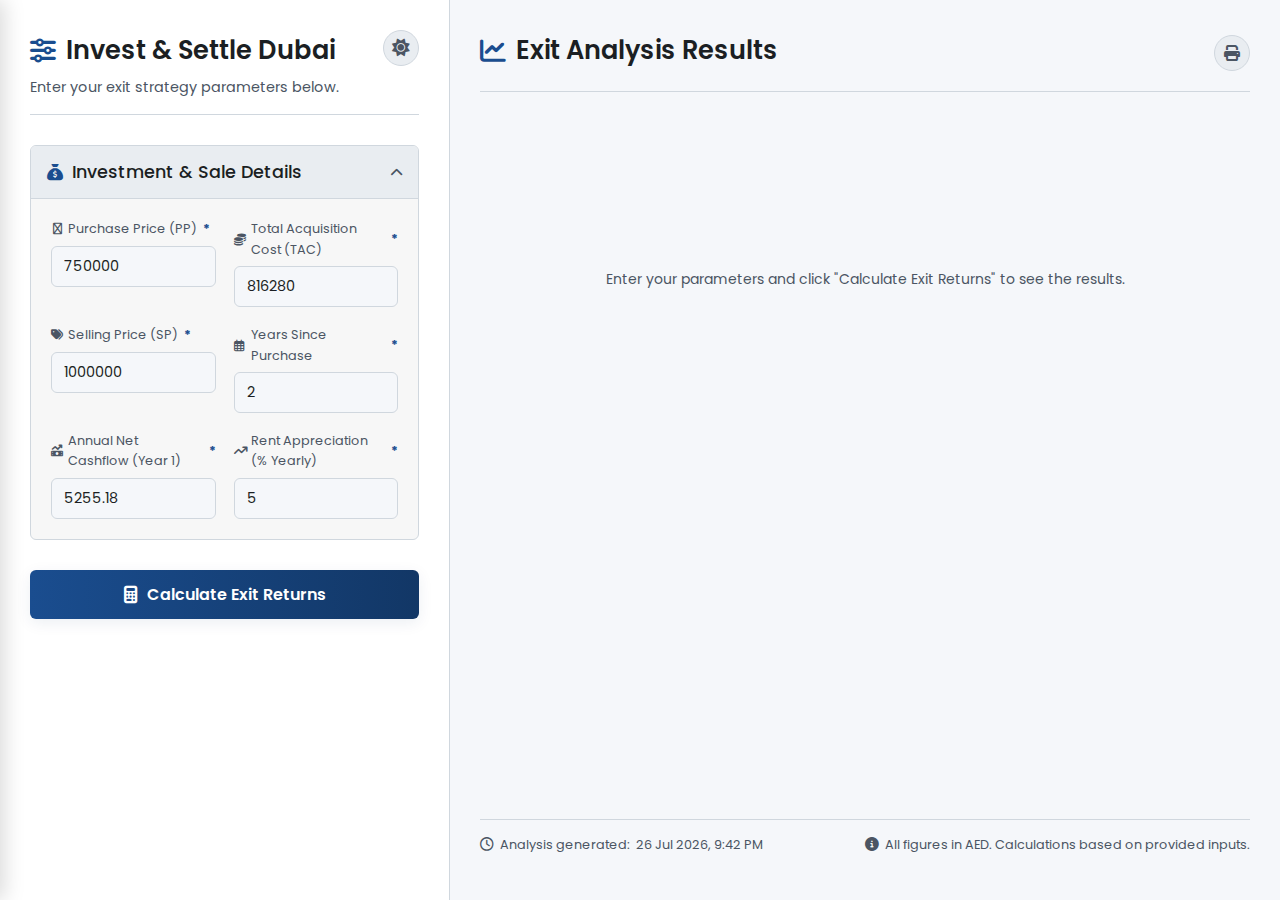
<file: reort/sell.html>
<!DOCTYPE html>
<html lang="en" data-theme="dark">
<head>
    <meta charset="UTF-8">
    <meta name="viewport" content="width=device-width, initial-scale=1.0">
    <title>Shubham</title>

    <link rel="preconnect" href="https://fonts.googleapis.com">
    <link rel="preconnect" href="https://fonts.gstatic.com" crossorigin>
    <link href="https://fonts.googleapis.com/css2?family=Poppins:wght@300;400;500;600;700&display=swap" rel="stylesheet">

    <link rel="stylesheet" href="https://cdnjs.cloudflare.com/ajax/libs/font-awesome/6.5.2/css/all.min.css">

    <link rel="stylesheet" href="style.css">

</head>
<body>

    <div id="nav-overlay" class="navigation-overlay no-print"></div>

    <nav id="side-drawer" class="side-navigation no-print">
        <div class="nav-header">
            <span class="nav-title">Invest & Settle Dubai</span>
            <button id="nav-close-button" class="nav-close" title="Close Navigation">
                <i class="fa-solid fa-times"></i>
            </button>
        </div>
        <ul class="nav-links">
            <li>
                <a href="./index.html">
                    <i class="fa-solid fa-calculator"></i> Property Overview Analysis
                </a>
            </li>
            <li>
                <a href="./sell.html">
                    <i class="fa-solid fa-tags"></i> Exit Profit Calculator 
                </a>
            </li>
            <li>
                <a href="./finance.html">
                    <i class="fa-solid fa-scale-balanced"></i> Property Growth Forecast
                </a>
            </li>
            <li>
                <a href="https://www.canva.com/design/DAGkQ4-vCgM/73R6OR-8dXaLWhhitecITQ/edit?utm_content=DAGkQ4-vCgM&utm_campaign=designshare&utm_medium=link2&utm_source=sharebutton" target="_blank">
                    <i class="fa-solid fa-file-powerpoint"></i> Dubai Creek Harbour Case Study 
                </a>
            </li>
        </ul>
        <div class="nav-footer">
             <p>&copy; 2025 Shubham.</p> </div>
    </nav>
    
    <main class="investment-analyser">

        <section class="pane input-pane no-print">
            <header class="pane-header input-pane-controls">
                <div class="header-title">
                    <h2 id="config-nav-toggle" class="nav-toggle-header" title="Toggle Navigation Menu">
                        <i class="fa-solid fa-sliders fa-beat-fade" style="--fa-beat-fade-opacity: 0.5; --fa-beat-fade-scale: 1.05;"></i> Invest & Settle Dubai
                    </h2>
                    <p>Enter your exit strategy parameters below.</p>
                </div>
                <button id="theme-toggle" class="theme-toggle-button no-print" title="Toggle Theme">
                    <i class="fa-solid"></i> </button>
            </header>

            <form id="investment-form" onsubmit="event.preventDefault(); calculate();">

                <details class="input-section" open>
                    <summary><h3><i class="fa-solid fa-sack-dollar"></i> Investment & Sale Details</h3></summary>
                    <div class="input-grid">
                        <div class="input-group">
                            <label for="purchasePrice"><i class="fa-regular fa-money-bill-1-wave"></i> Purchase Price (PP) <span class="required">*</span></label>
                            <input type="number" id="purchasePrice" class="input-field" placeholder="750,000" value="750000" required min="1">
                        </div>
                        <div class="input-group">
                            <label for="totalAcquisitionCost"><i class="fa-solid fa-coins"></i> Total Acquisition Cost (TAC) <span class="required">*</span></label>
                            <input type="number" id="totalAcquisitionCost" class="input-field" placeholder="816,280" value="816280" required min="1">
                        </div>
                         <div class="input-group">
                            <label for="sellingPrice"><i class="fa-solid fa-tags"></i> Selling Price (SP) <span class="required">*</span></label>
                            <input type="number" id="sellingPrice" class="input-field" placeholder="1,000,000" value="1000000" required min="1">
                        </div>
                         <div class="input-group">
                            <label for="yearsSincePurchase"><i class="fa-regular fa-calendar-days"></i> Years Since Purchase <span class="required">*</span></label>
                            <input type="number" id="yearsSincePurchase" class="input-field" placeholder="2" value="2" required min="1" step="1">
                        </div>
                        <div class="input-group">
                            <label for="annualNetCashflow"><i class="fa-solid fa-money-bill-trend-up"></i> Annual Net Cashflow (Year 1) <span class="required">*</span></label>
                            <input type="number" id="annualNetCashflow" class="input-field" placeholder="5,255.18" value="5255.18" required> </div>
                        <div class="input-group">
                            <label for="rentAppreciation"><i class="fa-solid fa-arrow-trend-up"></i> Rent Appreciation (% Yearly) <span class="required">*</span></label>
                            <input type="number" id="rentAppreciation" class="input-field" placeholder="5" value="5" required min="0" step="0.1">
                        </div>
                       </div>
                </details>

                <div class="button-container">
                     <button type="submit" class="cta-button">
                        <i class="fa-solid fa-calculator"></i> Calculate Exit Returns
                    </button>
                </div>
                <div id="validation-errors" class="validation-error-box" style="display: none;"></div>

            </form>
        </section>

        <section class="pane output-pane">
            <header class="pane-header output-pane-header">
                <div class="header-title">
                     <h2><i class="fa-solid fa-chart-line"></i> Exit Analysis Results</h2>
                </div>
                <button class="print-button no-print" onclick="window.print()" title="Print / Save PDF">
                    <i class="fa-solid fa-print"></i>
                </button>
            </header>
            <div id="output-content">
                <div class="placeholder">
                    <i class="fa-solid fa-lightbulb-on"></i>
                     <p>Enter your parameters and click "Calculate Exit Returns" to see the results.</p>
                </div>
            </div>
            <footer class="output-footer no-print">
                <p><i class="fa-regular fa-clock"></i> Analysis generated: <span id="timestamp">N/A</span></p>
                <p><i class="fa-solid fa-circle-info"></i> All figures in AED. Calculations based on provided inputs.</p>
            </footer>
        </section>

    </main>
    <script>
        // script.js

// --- Utility Functions ---
function getValue(id) {
    const element = document.getElementById(id);
    if (!element) return null;
    if (element.type === 'text' || element.type === 'select-one' || element.type === 'email' || element.type === 'tel') {
        return element.value.trim();
    }
    const valueString = element.value.trim();
    if (valueString === '') return null;
    const value = parseFloat(valueString);
    return isNaN(value) ? null : value;
}

function getTextValue(id) { // Keep this in case it's useful later
    const element = document.getElementById(id);
    return element ? element.value.trim() : '';
}

function formatCurrencyAED(value, showSign = false) {
    const numValue = typeof value === 'number' && !isNaN(value) ? value : 0;
    const options = { style: 'currency', currency: 'AED', minimumFractionDigits: 2, maximumFractionDigits: 2 };
    const formatted = numValue.toLocaleString('en-AE', options);
    return (showSign && numValue > 0) ? `+${formatted}` : formatted;
}

function formatPercent(value, decimals = 2) { // Added decimals parameter
    const numValue = typeof value === 'number' && !isNaN(value) ? value : 0;
    return numValue.toFixed(decimals) + '%';
}

// Removed calculateEMI as it's not needed for this calculator

// --- UI Interaction Functions ---
// Removed toggleHandover as 'status' input is gone

// --- Theme Toggling --- (Keep as is)
const themeToggleButton = document.getElementById('theme-toggle');

function setTheme(theme) {
    if (theme !== 'light' && theme !== 'dark') {
        theme = 'light'; // Default
    }
    document.documentElement.setAttribute('data-theme', theme);
    localStorage.setItem('theme', theme);
    updateThemeIcon(theme);
}

function updateThemeIcon(theme) {
    if (themeToggleButton) {
        const icon = themeToggleButton.querySelector('i');
        if (icon) {
            if (theme === 'dark') {
                icon.className = 'fa-solid fa-moon';
                themeToggleButton.title = "Switch to Light Mode";
            } else {
                icon.className = 'fa-solid fa-sun';
                themeToggleButton.title = "Switch to Dark Mode";
            }
        }
    }
}

if (themeToggleButton) {
    themeToggleButton.addEventListener('click', () => {
        const currentTheme = document.documentElement.getAttribute('data-theme');
        const newTheme = (currentTheme === 'dark') ? 'light' : 'dark';
        setTheme(newTheme);
    });
} else {
    console.warn("Theme toggle button not found.");
}


// --- Navigation Drawer Logic --- (Keep as is)
const navToggleButton = document.getElementById('config-nav-toggle'); // H2 Toggle
const sideDrawer = document.getElementById('side-drawer');
const navOverlay = document.getElementById('nav-overlay');
const navCloseButton = document.getElementById('nav-close-button');

function openDrawer() {
    if (sideDrawer && navOverlay && navToggleButton) {
        sideDrawer.classList.add('open');
        navOverlay.classList.add('active');
    } else {
         console.warn("Cannot open drawer - required elements missing.");
    }
}

function closeDrawer() {
    if (sideDrawer && navOverlay && navToggleButton) {
        sideDrawer.classList.remove('open');
        navOverlay.classList.remove('active');
    } else {
         console.warn("Cannot close drawer - required elements missing.");
    }
}


// --- Input Validation --- (Modified)
function validateInputs(inputs) {
    const errors = [];
    const form = document.getElementById('investment-form');
    if (!form) return false;

    // Clear previous error highlights
    form.querySelectorAll('.error').forEach(el => el.classList.remove('error'));

    // Check HTML5 required constraint first
    if (!form.checkValidity()) {
        form.querySelectorAll(':invalid').forEach(el => {
            const labelElement = form.querySelector(`label[for='${el.id}']`);
            const labelText = labelElement ? labelElement.textContent.trim() : el.id;
            if (!errors.includes(`${labelText} is required.`)) {
                errors.push(`${labelText} is required.`);
            }
            el.classList.add('error');
        });
    }

    // Additional specific checks for numeric inputs
    const checks = [
        { id: 'purchasePrice', name: 'Purchase Price', min: 1 },
        { id: 'totalAcquisitionCost', name: 'Total Acquisition Cost', min: 1 },
        { id: 'sellingPrice', name: 'Selling Price', min: 1 },
        { id: 'yearsSincePurchase', name: 'Years Since Purchase', min: 1 },
    ];

    checks.forEach(check => {
        const value = inputs[check.id];
        const element = document.getElementById(check.id);
        if (value === null || value < check.min) {
            errors.push(`${check.name} must be at least ${check.min}.`);
            if (element) element.classList.add('error');
        }
    });

    // Display errors if any
    const errorContainer = document.getElementById('validation-errors');
    if (errorContainer) {
        if (errors.length > 0) {
            errorContainer.innerHTML = `<strong>Please correct the following:</strong><ul>${errors.map(e => `<li>${e}</li>`).join('')}</ul>`;
            errorContainer.style.display = 'block';
            return false;
        } else {
            errorContainer.style.display = 'none';
            errorContainer.innerHTML = '';
        }
    }

    return errors.length === 0;
}


// --- Calculation Logic --- (Rewritten based on Exit Strategy Example)
function performCalculations(inputs) {
    const pp = inputs.pp ?? 0;
    const tac = inputs.tac ?? 0;
    const sp = inputs.sp ?? 0;
    const years = inputs.years ?? 1; // Ensure years is at least 1
    const annualNetCashflowStart = inputs.annualNetCashflow ?? 0;
    const rentAppreciationPercent = inputs.rentAppreciation ?? 0;

    // --- Sale Expenses (Based on example, hardcoded - consider making inputs later) ---
    const nocDevFee = 525.00; // If Completed, 525. If offplan then 5250 - ASSUMING COMPLETED
    const sellerAgentCommission = sp * 0.021; // 2% + VAT = 2.1% directly on SP as per example table
    const nocMcFee = 1050.00;
    const utilityClearanceFee = 500.00;

    const totalSaleExpenses = nocDevFee + sellerAgentCommission + nocMcFee + utilityClearanceFee;
    const saleExpensesPercentOfSP = sp > 0 ? (totalSaleExpenses / sp) * 100 : 0;

    const saleExpensesBreakdown = [
        { label: 'NOC from Developer', amount: nocDevFee, basis: 'Fixed (Completed)' },
        { label: 'Seller\'s Agent Comm.', amount: sellerAgentCommission, basis: formatPercent(2.10, 2) + ' of SP (Incl. VAT)'}, // Use 2.10% from example
        { label: 'NOC from Management Co.', amount: nocMcFee, basis: 'Fixed' },
        { label: 'Clearance from Utilities', amount: utilityClearanceFee, basis: 'Fixed (DEWA, etc.)' }
    ];

    // --- Summary / Profit (Appreciation) ---
    const netProceeds = sp - totalSaleExpenses;
    const profitAppreciation = netProceeds - tac;
    const roiAppreciation = tac > 0 ? (profitAppreciation / tac) * 100 : 0;

    let cagrAppreciation = 0;
    if (tac > 0 && netProceeds > 0 && years > 0) {
        // CAGR = (Ending Value / Beginning Value)^(1 / Number of Years) - 1
        cagrAppreciation = (Math.pow(netProceeds / tac, 1 / years) - 1) * 100;
    } else if (tac > 0 && years > 0 && netProceeds <= 0) {
         cagrAppreciation = -100; // Total loss
    }


    // --- Rental Income Contribution ---
    let totalCashflowReceived = 0;
    const yearlyCashflows = []; // Optional: Store for potential breakdown later
    const appreciationFactor = 1 + (rentAppreciationPercent / 100);

    for (let i = 0; i < years; i++) {
        const cashflowThisYear = annualNetCashflowStart * Math.pow(appreciationFactor, i);
        totalCashflowReceived += cashflowThisYear;
        yearlyCashflows.push({ year: i + 1, cashflow: cashflowThisYear });
    }

    // --- Net ROI ---
    const totalProceedsOverall = profitAppreciation + totalCashflowReceived;
    const netRoiTotal = tac > 0 ? (totalProceedsOverall / tac) * 100 : 0;

    let netCagrTotal = 0;
    const finalValueForCagr = netProceeds + totalCashflowReceived; // This is the total return (Equity + CF) received relative to TAC

    if (tac > 0 && finalValueForCagr > 0 && years > 0) {
        // Method 1: Based on ROI (as shown in example calculation check)
        // netCagrTotal = (Math.pow(netRoiTotal / 100 + 1, 1 / years) - 1) * 100;

        // Method 2: Direct CAGR formula on total effective value (Net Proceeds + CF) vs TAC
        // This aligns better with the concept of overall growth rate of the initial investment
         netCagrTotal = (Math.pow(finalValueForCagr / tac, 1 / years) - 1) * 100;

         // Let's double-check the example's 10.00% Net CAGR again:
         // Profit=160645, CF=10773.11, Total=171418.11, TAC=816280, Years=2
         // ( (171418.11 / 816280)^(1/2) - 1 ) * 100 = (0.2100^0.5 - 1) * 100 = (0.458 - 1) * 100 = -54% -> This is wrong.
         // The example likely calculated: ((Profit+CF)/TAC + 1)^(1/Years) - 1
         // ( (171418.11 / 816280 + 1)^(1/2) - 1 ) * 100 = (1.21^0.5 - 1) * 100 = (1.1 - 1) * 100 = 10%. OK, let's use this formula.
         netCagrTotal = (Math.pow(totalProceedsOverall / tac + 1, 1 / years) - 1) * 100;

    } else if (tac > 0 && years > 0 && finalValueForCagr <= 0) {
         netCagrTotal = -100; // Total loss
    }


    return {
        // Inputs pass-through
        pp: pp,
        tac: tac,
        sp: sp,
        years: years,
        annualNetCashflowStart: annualNetCashflowStart,
        rentAppreciationPercent: rentAppreciationPercent,

        // Sale Expenses
        nocDevFee: nocDevFee,
        sellerAgentCommission: sellerAgentCommission,
        nocMcFee: nocMcFee,
        utilityClearanceFee: utilityClearanceFee,
        totalSaleExpenses: totalSaleExpenses,
        saleExpensesPercentOfSP: saleExpensesPercentOfSP,
        saleExpensesBreakdown: saleExpensesBreakdown,

        // Summary/Profit (Appreciation)
        netProceeds: netProceeds,
        profitAppreciation: profitAppreciation,
        roiAppreciation: roiAppreciation,
        cagrAppreciation: cagrAppreciation,

        // Rental Contribution
        totalCashflowReceived: totalCashflowReceived,
        yearlyCashflows: yearlyCashflows, // Keep if needed for future detail

        // Net ROI / Overall
        totalProceedsOverall: totalProceedsOverall,
        netRoiTotal: netRoiTotal,
        netCagrTotal: netCagrTotal
    };
}


// --- DOM Update Functions ---
// (Keep createMetricCard as is)
function createMetricCard(label, displayValue, // Value formatted for display
                          numericValueForClass, // Original number for +/- class logic
                          subValue = '')
{
    let valueClass = 'neutral'; // Default class
    // Ensure numericValueForClass is actually a number before checking sign
    if (typeof numericValueForClass === 'number' && !isNaN(numericValueForClass)) {
         if (numericValueForClass > 0) valueClass = 'positive';
         else if (numericValueForClass < 0) valueClass = 'negative';
    }
    // Sanitize HTML content
    const safeDisplayValue = String(displayValue).replace(/</g, "&lt;").replace(/>/g, "&gt;");
    const safeSubValue = String(subValue).replace(/</g, "&lt;").replace(/>/g, "&gt;");
    return `<div class="metric-card"><span class="label">${label}</span><span class="value ${valueClass}">${safeDisplayValue}</span>${subValue ? `<span class="sub-value">${safeSubValue}</span>` : ''}</div>`;
}

// (Keep createTableHTML as is)
function createTableHTML(id, headers, dataRows, footerRow = null) {
    if (!Array.isArray(headers) || !Array.isArray(dataRows)) return '';
    let tableHTML = `<div class="table-container"><table class="data-table" id="${id}"><thead><tr>`;
    // Sanitize headers
    headers.forEach(h => tableHTML += `<th>${String(h || '').replace(/</g, "&lt;").replace(/>/g, "&gt;")}</th>`);
    tableHTML += `</tr></thead><tbody>`;
    dataRows.forEach(row => {
        if (!Array.isArray(row)) return;
        tableHTML += `<tr>${row.map((cell, index) => {
            let cellClass = '';
            const headerText = (index < headers.length && headers[index]) ? String(headers[index]).toLowerCase() : '';
            // Determine alignment class based on header text
            if (headerText.includes('(aed)') || headerText.includes('amount') || headerText.includes('price')) { cellClass = ' class="currency"'; }
            else if (headerText.includes('(%)') || headerText.includes('years')) { cellClass = ' class="number"'; }

            // Sanitize cell content
            let cellContent = String(cell ?? '').replace(/</g, "&lt;").replace(/>/g, "&gt;");

            // Special formatting for 'Basis' column (wrap in notes span)
            if (headers[index] === 'Basis' && !cellContent.startsWith('<span class="notes">')) {
                 cellContent = `<span class="notes">${cellContent}</span>`;
            }
            return `<td${cellClass}>${cellContent}</td>`;
            }).join('')}</tr>`;
    });
    tableHTML += `</tbody>`;
    if (footerRow && Array.isArray(footerRow)) {
        tableHTML += `<tfoot><tr>`;
        let currentHeaderIndex = 0;
        footerRow.forEach((cell) => {
            let attributes = ''; let content = ''; let colspan = 1;
            if (typeof cell === 'object' && cell !== null && cell.content !== undefined) {
                colspan = parseInt(cell.colspan, 10) || 1;
                attributes = ` colspan="${colspan}"`; content = cell.content;
            } else { content = cell; }

            let cellClass = '';
            const headerIndexForAlign = currentHeaderIndex + colspan - 1; // Align based on the last column spanned
            if (headerIndexForAlign < headers.length) {
                const headerText = String(headers[headerIndexForAlign] || '').toLowerCase();
                 if (headerText.includes('(aed)') || headerText.includes('amount') || headerText.includes('price')) { cellClass = 'currency'; }
                 else if (headerText.includes('(%)') || headerText.includes('years')) { cellClass = 'number'; }
            }
            if (cellClass) { attributes += ` class="${cellClass}"`; }

            // Sanitize footer content
            const safeContent = String(content ?? '').replace(/</g, "&lt;").replace(/>/g, "&gt;");
            // Bold footer content unless it's explicitly marked as notes
            let cellDisplay = (typeof content === 'string' && content.startsWith('<span class="notes">')) ? safeContent : `<strong>${safeContent}</strong>`;

            tableHTML += `<td${attributes}>${cellDisplay}</td>`;
            currentHeaderIndex += colspan;
        });
        tableHTML += `</tr></tfoot>`;
    }
    tableHTML += `</table></div>`;
    return tableHTML;
}


// **** renderOutput Function Modified for Exit Strategy ****
function renderOutput(results) {
    const outputContainer = document.getElementById('output-content');
    if (!outputContainer) {
        console.error("Output container 'output-content' not found.");
        return;
    }
    outputContainer.innerHTML = ''; // Clear previous results or placeholder

    try {
        // --- Section 1: Sale Summary ---
        const saleSummarySection = document.createElement('div');
        saleSummarySection.className = 'output-section';
        saleSummarySection.id = 'sale-summary';
        let saleSummaryHTML = `<h4><i class="fa-solid fa-tags"></i> Sale Summary</h4><div class="metric-grid">`;
        saleSummaryHTML += createMetricCard('Selling Price (SP)', formatCurrencyAED(results.sp), results.sp);
        saleSummaryHTML += createMetricCard('Total Sale Expenses', formatCurrencyAED(results.totalSaleExpenses), -Math.abs(results.totalSaleExpenses), formatPercent(results.saleExpensesPercentOfSP) + ' of SP');
        saleSummaryHTML += createMetricCard('Net Proceeds from Sale', formatCurrencyAED(results.netProceeds), results.netProceeds, 'SP - Expenses');
        saleSummaryHTML += `</div>`;
        saleSummarySection.innerHTML = saleSummaryHTML;
        outputContainer.appendChild(saleSummarySection);

        // --- Section 2: Profitability (Property Appreciation) ---
        const profitSection = document.createElement('div');
        profitSection.className = 'output-section';
        profitSection.id = 'profit-appreciation';
        let profitHTML = `<h4><i class="fa-solid fa-arrow-up-right-dots"></i> Profitability (Appreciation Only)</h4><div class="metric-grid">`;
        profitHTML += createMetricCard('Total Acquisition Cost (TAC)', formatCurrencyAED(results.tac), results.tac);
        profitHTML += createMetricCard('Profit (Appreciation)', formatCurrencyAED(results.profitAppreciation, true), results.profitAppreciation, 'Net Proceeds - TAC');
        profitHTML += createMetricCard('ROI (Appreciation)', formatPercent(results.roiAppreciation), results.roiAppreciation, 'Profit / TAC');
        profitHTML += createMetricCard('CAGR (Appreciation)', formatPercent(results.cagrAppreciation), results.cagrAppreciation, 'Annualized Growth of Equity');
        profitHTML += `</div>`;
        profitSection.innerHTML = profitHTML;
        outputContainer.appendChild(profitSection);

        // --- Section 3: Rental Contribution ---
        const rentalSection = document.createElement('div');
        rentalSection.className = 'output-section';
        rentalSection.id = 'rental-contribution';
        let rentalHTML = `<h4><i class="fa-solid fa-money-bill-transfer"></i> Rental Contribution</h4><div class="metric-grid">`;
        rentalHTML += createMetricCard('Holding Period', `${results.years} Years`, results.years);
        rentalHTML += createMetricCard('Annual Net CF (Year 1)', formatCurrencyAED(results.annualNetCashflowStart, true), results.annualNetCashflowStart);
        rentalHTML += createMetricCard('Rent Appreciation Rate', formatPercent(results.rentAppreciationPercent), results.rentAppreciationPercent, 'Yearly');
        rentalHTML += createMetricCard(`Total Cashflow (${results.years} yrs)`, formatCurrencyAED(results.totalCashflowReceived, true), results.totalCashflowReceived, 'Sum of yearly CF');
        rentalHTML += `</div>`;
        rentalSection.innerHTML = rentalHTML;
        outputContainer.appendChild(rentalSection);

        // --- Section 4: Overall Performance ---
        const overallSection = document.createElement('div');
        overallSection.className = 'output-section';
        overallSection.id = 'overall-performance';
        let overallHTML = `<h4><i class="fa-solid fa-chart-pie"></i> Overall Performance</h4><div class="metric-grid">`;
        overallHTML += createMetricCard('Total Proceeds', formatCurrencyAED(results.totalProceedsOverall, true), results.totalProceedsOverall, 'Profit + Total CF');
        overallHTML += createMetricCard('Net ROI (Total)', formatPercent(results.netRoiTotal), results.netRoiTotal, 'Total Proceeds / TAC');
        overallHTML += createMetricCard('Net CAGR (Total)', formatPercent(results.netCagrTotal), results.netCagrTotal, 'Annualized Total Return');
        overallHTML += `</div>`;
        overallSection.innerHTML = overallHTML;
        outputContainer.appendChild(overallSection);

        // --- Section 5: Sale Expense Breakdown ---
        const costSection = document.createElement('div');
        costSection.className = 'output-section';
        costSection.id = 'sale-cost-breakdown';
        costSection.innerHTML = `<h4><i class="fa-solid fa-file-invoice-dollar"></i> Sale Expense Breakdown</h4>`;
        const expenseHeaders = ['Expense Item', 'Basis', 'Amount (AED)'];
        const expenseRows = results.saleExpensesBreakdown.map(item => [item.label, item.basis, formatCurrencyAED(item.amount)]);
        const expenseFooter = [{ content: 'Total Sale Expenses', colspan: 2 }, formatCurrencyAED(results.totalSaleExpenses)];
        costSection.innerHTML += createTableHTML('sale-expenses-table', expenseHeaders, expenseRows, expenseFooter);
        outputContainer.appendChild(costSection);


        // --- Update Timestamp ---
        const timestampElement = document.getElementById('timestamp');
        if (timestampElement) {
            timestampElement.textContent = new Date().toLocaleString('en-AE', { dateStyle: 'medium', timeStyle: 'short' });
        }

    } catch (error) {
        console.error("Error rendering output:", error);
        outputContainer.innerHTML = `<div class="placeholder error-placeholder"><i class="fa-solid fa-bomb"></i><p>An error occurred while generating the analysis.</p></div>`;
    }
}


// --- Main Calculation Trigger --- (Modified)
function calculate() {
    console.log("Calculate function called.");
    const inputs = {
        // Gather inputs from the new fields
        pp: getValue('purchasePrice'),
        tac: getValue('totalAcquisitionCost'),
        sp: getValue('sellingPrice'),
        years: getValue('yearsSincePurchase'),
        annualNetCashflow: getValue('annualNetCashflow'),
        rentAppreciation: getValue('rentAppreciation'),
        // Add NOC/Agent fees here if they become inputs
        // nocDevFee: getValue('nocDevFee'),
        // nocMcFee: getValue('nocMcFee'),
        // utilityFee: getValue('utilityFee'),
        // agentCommissionPercent: getValue('agentCommissionPercent'),
    };
    // console.log("Inputs gathered:", inputs); // Debugging

    if (!validateInputs(inputs)) {
        console.log("Validation failed.");
        const outputContainer = document.getElementById('output-content');
        if(outputContainer) { outputContainer.innerHTML = '<div class="placeholder error-placeholder"><i class="fa-solid fa-triangle-exclamation"></i><p>Please fix the errors highlighted in the form.</p></div>'; } // Use error placeholder
        const timestampElement = document.getElementById('timestamp');
        if (timestampElement) timestampElement.textContent = 'N/A';
        return;
    }
    // console.log("Validation passed."); // Debugging

    try {
        // console.log("Performing calculations..."); // Debugging
        const results = performCalculations(inputs);
        // console.log("Calculations complete:", results); // Debugging
        // console.log("Rendering output..."); // Debugging
        renderOutput(results);
        // console.log("Output rendered."); // Debugging

        // Scroll to results on smaller screens
        if (window.innerWidth <= 1024) {
            const outputPane = document.querySelector('.output-pane');
            if (outputPane) {
                setTimeout(() => { outputPane.scrollIntoView({ behavior: 'smooth', block: 'start' }); }, 100);
            }
        }
    } catch (error) {
         console.error("Error during calculation or rendering:", error);
         const outputContainer = document.getElementById('output-content');
         if(outputContainer) { outputContainer.innerHTML = '<div class="placeholder error-placeholder"><i class="fa-solid fa-bomb"></i><p>Calculation Error. Check console for details.</p></div>'; } // Use error placeholder
    }
}


// --- Initial Setup ---
document.addEventListener('DOMContentLoaded', () => {
    console.log("DOM fully loaded and parsed for Exit Strategy Calculator.");

    // 1. Set initial theme (Keep as is)
    try {
        const preferredTheme = localStorage.getItem('theme') || (window.matchMedia('(prefers-color-scheme: dark)').matches ? 'dark' : 'light');
        setTheme(preferredTheme);
    } catch (e) { console.error("Error setting initial theme:", e); }

    // 2. Set initial state for conditional fields (Removed toggleHandover call)
    // No conditional fields in this version initially.

    // 3. Update timestamp initially (Keep as is)
    try {
         const timestampElement = document.getElementById('timestamp');
        if (timestampElement) { timestampElement.textContent = new Date().toLocaleString('en-AE', { dateStyle: 'medium', timeStyle: 'short' }); }
        else { console.warn("Timestamp element not found in footer."); }
    } catch (e) { console.error("Error setting initial timestamp:", e); }

    // 4. Attach Navigation Drawer Event Listeners (Keep as is)
    try {
        const navToggle = document.getElementById('config-nav-toggle');
        const drawer = document.getElementById('side-drawer');
        const overlay = document.getElementById('nav-overlay');
        const closeBtn = document.getElementById('nav-close-button');

        if (navToggle && drawer && overlay && closeBtn) {
            console.log("Attaching navigation listeners...");
            navToggle.addEventListener('click', (event) => {
                console.log("Nav toggle clicked"); event.stopPropagation();
                if (drawer.classList.contains('open')) { closeDrawer(); } else { openDrawer(); }
            });
            closeBtn.addEventListener('click', () => { console.log("Nav close clicked"); closeDrawer(); });
            overlay.addEventListener('click', () => { console.log("Nav overlay clicked"); closeDrawer(); });
            drawer.querySelectorAll('.nav-links a').forEach(link => {
                link.addEventListener('click', () => { console.log("Nav link clicked"); closeDrawer(); });
            });
            document.addEventListener('keydown', (event) => {
                if (event.key === 'Escape' && drawer.classList.contains('open')) { console.log("Escape key pressed"); closeDrawer(); }
            });
            console.log("Navigation listeners attached.");
        } else {
             console.error("Navigation functionality disabled: One or more required elements not found.", {
                 navToggleFound: !!navToggle,
                 drawerFound: !!drawer,
                 overlayFound: !!overlay,
                 closeBtnFound: !!closeBtn
              });
        }
    } catch (e) { console.error("Error attaching navigation listeners:", e); }

    // 5. Form submit listener (Handled by inline HTML `onsubmit="..."`)
    if (!document.getElementById('investment-form')) {
        console.error("Investment form element not found! Inline onsubmit will not work.");
    }

    console.log("Initial setup complete.");
}); // End DOMContentLoaded
    </script>
</body>
</html>
</file>
<file: reort/style.css>
/* --- Global Styles & Variable Definitions --- */
:root {
    /* Define STRUCTURE & FONT variables universally */
    --font-family: 'Poppins', sans-serif;
    --border-radius: 6px;
    --transition-speed: 0.3s;

    /* Corporate Light Theme Colors (Serious, Professional) */
--bg-primary: #f5f7fa;           /* Very soft, clean gray */
--bg-secondary: #ffffff;         /* White */
--bg-tertiary: #e9edf1;          /* Subtle cool gray */
--accent-primary: #1a4d8f;       /* Deep corporate blue */
--accent-secondary: #123766;     /* Darker navy blue for hover/focus */
--text-primary: #1b1f23;         /* Near-black with a hint of warmth */
--text-secondary: #4b5563;       /* Muted gray, elegant and clean */
--text-accent: var(--accent-primary);
--border-color: #d0d7de;         /* Soft gray-blue border */
--shadow-color: rgba(18, 55, 102, 0.08); /* Subtle navy shadow */
--success-color: #218739;        /* Confident green */
--danger-color: #c62828;         /* Controlled, professional red */
--placeholder-text: #7a8592;     /* Muted blue-gray placeholder */
--invert-icon-filter: invert(0%);

}

html[data-theme='dark'] {
    /* Dark Theme Colors */
    --bg-primary: #1a1d24;
    --bg-secondary: #252a34;
    --bg-tertiary: #313845;
    --accent-primary: #00aaff;   /* Neon Blue */
    --accent-secondary: #0077cc; /* Darker Neon Blue */
    --text-primary: #e0e0e0;
    --text-secondary: #a0a0a0;
    --text-accent: var(--accent-primary);
    --border-color: #404858;
    --shadow-color: rgba(0, 170, 255, 0.1); /* Neon Blue Shadow */
    --success-color: #2ecc71;
    --danger-color: #e74c3c;
    --placeholder-text: #a0a0a0;
    --invert-icon-filter: invert(100%);
}

* {
    margin: 0;
    padding: 0;
    box-sizing: border-box;
}

html {
    scroll-behavior: smooth;
    color-scheme: light dark; /* Inform browser about supported schemes */
}

body {
    font-family: var(--font-family);
    background-color: var(--bg-primary);
    color: var(--text-primary);
    line-height: 1.6;
    font-size: 14px;
    overflow-x: hidden;
    transition: background-color var(--transition-speed) ease, color var(--transition-speed) ease;
}

/* --- Main Layout --- */
.investment-analyser {
    display: flex;
    min-height: 100vh;
}

.pane {
    padding: 30px;
    transition: width var(--transition-speed) ease, flex-basis var(--transition-speed) ease, background-color var(--transition-speed) ease;
    /* Removed fixed height and overflow */
}

.input-pane {
    flex: 0 0 450px;
    background-color: var(--bg-secondary);
    border-right: 1px solid var(--border-color);
    align-self: stretch;
    transition: background-color var(--transition-speed) ease, border-color var(--transition-speed) ease;
}

.output-pane {
    flex: 1;
    background-color: var(--bg-primary);
    display: flex;
    flex-direction: column;
    transition: background-color var(--transition-speed) ease;
}

#output-content {
    flex-grow: 1;
}


/* --- Pane Headers --- */
.pane-header {
    margin-bottom: 30px;
    padding-bottom: 15px;
    border-bottom: 1px solid var(--border-color);
    transition: border-color var(--transition-speed) ease;
}
.pane-header h2 {
    font-size: 1.6rem;
    font-weight: 600;
    color: var(--text-primary);
    display: flex;
    align-items: center;
    gap: 10px;
    margin-bottom: 5px;
}
.pane-header h2 i {
    color: var(--accent-primary); /* Use accent color */
    transition: color var(--transition-speed) ease;
}
.pane-header p {
    font-size: 0.9rem;
    color: var(--text-secondary);
}

/* Specific header adjustments */
.input-pane-controls { /* New wrapper class for input header content + button */
    display: flex;
    justify-content: space-between;
    align-items: flex-start; /* Align items top */
    gap: 15px;
}
.output-pane-header { /* Existing class for output header */
    background: var(--bg-primary); /* Match pane background */
    padding-top: 0;
    display: flex;
    justify-content: space-between;
    align-items: center; /* Keep this centered */
    margin-bottom: 30px;
    border-bottom: 1px solid var(--border-color);
    transition: background-color var(--transition-speed) ease, border-color var(--transition-speed) ease;
}

/* --- Theme Toggle Button --- */
.theme-toggle-button {
    background: var(--bg-tertiary);
    border: 1px solid var(--border-color);
    color: var(--text-secondary);
    border-radius: 50%;
    width: 36px;
    height: 36px;
    display: inline-flex;
    align-items: center;
    justify-content: center;
    cursor: pointer;
    transition: all var(--transition-speed) ease;
    font-size: 1.1rem;
    flex-shrink: 0;
}
.theme-toggle-button:hover {
    background-color: var(--bg-tertiary); /* Keep subtle */
    color: var(--accent-primary);
    border-color: var(--accent-primary);
    box-shadow: 0 0 8px var(--shadow-color);
}
.theme-toggle-button i {
    transition: transform 0.4s ease;
}
html[data-theme='dark'] .theme-toggle-button:hover i { transform: rotate(15deg); }
html[data-theme='light'] .theme-toggle-button:hover i { transform: rotate(45deg); }


/* --- Input Section Accordion --- */
.input-section {
    margin-bottom: 15px;
    background-color: rgba(0,0,0,0.03); /* Use transparent overlay */
    border-radius: var(--border-radius);
    border: 1px solid var(--border-color);
    overflow: hidden;
    transition: border-color var(--transition-speed) ease;
}
html[data-theme='dark'] .input-section {
     background-color: rgba(0,0,0,0.1);
}
.input-section summary {
    padding: 12px 15px;
    cursor: pointer;
    outline: none;
    transition: background-color var(--transition-speed) ease;
    display: flex;
    justify-content: space-between;
    align-items: center;
    background-color: var(--bg-tertiary);
}
.input-section summary:hover {
    background-color: var(--bg-tertiary); /* Keep hover subtle */
    filter: brightness(95%);
}
html[data-theme='dark'] .input-section summary:hover {
     filter: brightness(115%);
}

.input-section summary h3 {
    font-size: 1.1rem;
    font-weight: 500;
    color: var(--text-primary);
    display: flex;
    align-items: center;
    gap: 8px;
}
.input-section summary h3 i {
    color: var(--accent-primary);
    font-size: 1rem;
    width: 18px;
    text-align: center;
}
.input-section summary::marker { content: ''; }
.input-section summary::after {
    content: '\f078';
    font-family: 'Font Awesome 6 Free';
    font-weight: 900;
    font-size: 0.8rem;
    color: var(--text-secondary);
    transition: transform var(--transition-speed) ease;
}
.input-section[open] > summary::after { transform: rotate(180deg); }
.input-section > div:not(summary) {
    padding: 20px;
    border-top: 1px solid var(--border-color);
}
.input-section h4 {
    font-size: 0.95rem;
    color: var(--text-secondary);
    margin: 10px 0 15px;
    font-weight: 500;
    text-transform: uppercase;
    letter-spacing: 0.5px;
}

/* --- Input Grid & Groups --- */
.input-grid {
    display: grid;
    grid-template-columns: repeat(2, 1fr);
    gap: 18px;
}
.input-grid.wide {
    grid-template-columns: repeat(auto-fit, minmax(120px, 1fr));
    align-items: start;
}
.input-group { display: flex; flex-direction: column; }
.input-group label {
    font-size: 0.8rem;
    color: var(--text-secondary);
    margin-bottom: 6px;
    font-weight: 400;
    display: flex;
    align-items: center;
    gap: 5px;
}
.input-grid.wide .input-group label {
    display: block;
    min-height: 2.5em;
    margin-bottom: 6px;
}
.input-grid.wide .input-group label i { display: none; }
.input-group label i {
    font-size: 0.75rem;
    width: 12px;
    text-align: center;
    flex-shrink: 0;
}
.required { color: var(--accent-primary); font-weight: bold; margin-left: 2px; }

/* --- Input Fields --- */
input[type="text"],
input[type="number"],
select {
    background-color: var(--bg-primary); /* Match pane bg */
    border: 1px solid var(--border-color);
    border-radius: var(--border-radius);
    padding: 9px 12px;
    font-family: var(--font-family);
    color: var(--text-primary);
    font-size: 0.9rem;
    transition: border-color var(--transition-speed) ease, box-shadow var(--transition-speed) ease, background-color var(--transition-speed) ease, color var(--transition-speed) ease;
    appearance: none;
    width: 100%;
}
input:-webkit-autofill,
input:-webkit-autofill:hover,
input:-webkit-autofill:focus,
select:-webkit-autofill,
select:-webkit-autofill:hover,
select:-webkit-autofill:focus { /* Style autofill */
  -webkit-text-fill-color: var(--text-primary);
  -webkit-box-shadow: 0 0 0px 1000px var(--bg-primary) inset;
  transition: background-color 5000s ease-in-out 0s;
}

input[type="number"]::-webkit-inner-spin-button,
input[type="number"]::-webkit-outer-spin-button { -webkit-appearance: none; margin: 0; }
input[type="number"] { -moz-appearance: textfield; }

input:focus, select:focus {
    outline: none;
    border-color: var(--accent-primary);
    box-shadow: 0 0 0 2px var(--shadow-color);
}
select { /* Chevron needs to adapt */
    background-image: url("data:image/svg+xml,%3Csvg xmlns='http://www.w3.org/2000/svg' viewBox='0 0 24 24' fill='currentColor'%3E%3Cpath d='M7 10l5 5 5-5H7z'/%3E%3C/svg%3E");
    background-repeat: no-repeat;
    background-position: right 10px center;
    background-size: 18px;
    padding-right: 35px;
    color: var(--text-secondary); /* Chevron color */
}
html[data-theme='light'] select { color: var(--text-secondary); /* Explicitly set for light mode if needed */ }
html[data-theme='dark'] select { color: var(--text-secondary); } /* Explicitly set for dark mode */

/* Override select text color */
select { color: var(--text-primary); } /* Ensure text color matches input */


input::placeholder {
    color: var(--placeholder-text);
    opacity: 0.7;
}

/* Conditional Handover Field */
.handover-field { display: none; }
.handover-field.visible { display: flex; }

/* --- Buttons --- */
.button-container { margin-top: 30px; text-align: center; }
.cta-button {
    background: linear-gradient(90deg, var(--accent-primary), var(--accent-secondary));
    color: #ffffff; /* Keep text white */
    border: none;
    border-radius: var(--border-radius);
    padding: 12px 30px;
    font-family: var(--font-family);
    font-size: 1rem;
    font-weight: 600;
    cursor: pointer;
    transition: all var(--transition-speed) ease;
    display: inline-flex;
    align-items: center;
    gap: 10px;
    box-shadow: 0 4px 15px var(--shadow-color);
    width: 100%;
    justify-content: center;
}
.cta-button:hover {
    transform: translateY(-2px);
    box-shadow: 0 6px 20px var(--shadow-color);
    filter: brightness(110%);
}
.cta-button:active {
    transform: translateY(0);
    box-shadow: 0 2px 10px var(--shadow-color);
     filter: brightness(100%);
}
.cta-button i { font-size: 1.1rem; }

.print-button {
    background: var(--bg-tertiary);
    border: 1px solid var(--border-color);
    color: var(--text-secondary);
    border-radius: 50%;
    width: 36px;
    height: 36px;
    display: inline-flex;
    align-items: center;
    justify-content: center;
    cursor: pointer;
    transition: all var(--transition-speed) ease;
    font-size: 1rem;
    flex-shrink: 0;
}
.print-button:hover {
    background-color: var(--bg-tertiary);
    color: var(--accent-primary);
    border-color: var(--accent-primary);
    filter: brightness(95%);
}
html[data-theme='dark'] .print-button:hover {
    filter: brightness(115%);
}

/* --- Validation Errors --- */
.validation-error-box {
    border: 1px solid var(--danger-color);
    border-radius: var(--border-radius);
    padding: 15px;
    margin-top: 20px;
    color: var(--danger-color);
    font-size: 0.85rem;
    background-color: var(--danger-color); /* Use solid color with low alpha */
    background-color: rgba(var(--danger-color-rgb, 220, 53, 69), 0.1); /* Fallback or define RGB vars */
}
html[data-theme='light'] .validation-error-box { --danger-color-rgb: 220, 53, 69; }
html[data-theme='dark'] .validation-error-box { --danger-color-rgb: 231, 76, 60; }

.validation-error-box ul { list-style-position: inside; padding-left: 5px; }
/* Error class name should match JS */
input.error, select.error { border-color: var(--danger-color) !important; }
input.error:focus, select.error:focus { box-shadow: 0 0 0 2px rgba(var(--danger-color-rgb), 0.3) !important; }


/* --- Output Pane Content --- */
.output-section {
    background-color: var(--bg-secondary);
    border-radius: var(--border-radius);
    padding: 20px 25px;
    margin-bottom: 25px;
    border: 1px solid var(--border-color);
    transition: background-color var(--transition-speed) ease, border-color var(--transition-speed) ease;
}
.output-section h4 {
    font-size: 1.2rem;
    font-weight: 600;
    color: var(--text-accent);
    margin-bottom: 18px;
    padding-bottom: 8px;
    border-bottom: 1px solid var(--border-color);
    display: flex;
    align-items: center;
    gap: 8px;
    transition: color var(--transition-speed) ease, border-color var(--transition-speed) ease;
}
.output-section h5 {
     font-size: 1rem;
     font-weight: 500;
     color: var(--text-secondary);
     margin-bottom: 15px;
     text-transform: uppercase;
     letter-spacing: 0.5px;
}

/* Placeholder Style */
.placeholder {
    text-align: center;
    padding: 50px 20px;
    color: var(--text-secondary);
    flex-grow: 1;
    display: flex;
    flex-direction: column;
    justify-content: center;
    align-items: center;
    min-height: 300px;
}
.placeholder i {
    font-size: 3rem;
    color: var(--accent-primary);
    opacity: 0.5;
    margin-bottom: 15px;
    display: block;
}

/* Key Metric Cards */
.metric-grid {
    display: grid;
    grid-template-columns: repeat(auto-fit, minmax(180px, 1fr));
    gap: 15px;
    margin-bottom: 25px;
}
.metric-card {
    background-color: var(--bg-tertiary);
    border-radius: var(--border-radius);
    padding: 15px;
    text-align: center;
    border: 1px solid var(--border-color);
    transition: all var(--transition-speed) ease;
}
.metric-card:hover {
    transform: translateY(-3px);
    box-shadow: 0 5px 15px var(--shadow-color);
    border-color: var(--accent-primary); /* Highlight border on hover */
}
.metric-card .label {
    font-size: 0.8rem;
    color: var(--text-secondary);
    margin-bottom: 8px;
    display: block;
    text-transform: uppercase;
    letter-spacing: 0.5px;
}
.metric-card .value {
    font-size: 1.5rem;
    font-weight: 600;
    color: var(--text-primary);
    display: block;
    transition: color var(--transition-speed) ease;
}
.metric-card .value.positive { color: var(--success-color); }
.metric-card .value.negative { color: var(--danger-color); }
.metric-card .value.neutral { color: var(--text-primary); }
.metric-card .sub-value {
    font-size: 0.8rem;
    color: var(--text-secondary);
    margin-top: 5px;
    display: block;
}


/* Table Styling */
.table-container {
    overflow-x: auto;
    margin-top: 15px;
}
.data-table {
    width: 100%;
    border-collapse: collapse;
    white-space: nowrap;
}
.data-table th, .data-table td {
    padding: 10px 15px;
    text-align: left;
    border-bottom: 1px solid var(--border-color);
    font-size: 0.85rem;
    white-space: normal;
    vertical-align: top;
    transition: border-color var(--transition-speed) ease;
}
.data-table th {
    background-color: var(--bg-tertiary);
    font-weight: 600;
    color: var(--text-secondary);
    text-transform: uppercase;
    letter-spacing: 0.5px;
    transition: background-color var(--transition-speed) ease, color var(--transition-speed) ease;
}
.data-table tbody tr:hover {
     /* Use rgba for hover background to work on both themes */
     background-color: rgba(var(--accent-primary-rgb, 0, 119, 204), 0.05);
}
html[data-theme='light'] .data-table { --accent-primary-rgb: 0, 119, 204; }
html[data-theme='dark'] .data-table { --accent-primary-rgb: 0, 170, 255; }


.data-table tfoot td {
    font-weight: 600;
    background-color: var(--bg-tertiary);
    color: var(--text-primary);
    border-bottom: none;
    transition: background-color var(--transition-speed) ease, color var(--transition-speed) ease;
}
.data-table tfoot td .notes {
    display: block;
    font-weight: 400;
    font-style: italic;
    font-size: 0.75rem;
    margin-top: 2px;
    color: var(--text-secondary); /* Ensure notes color is correct */
}
.data-table .currency, .data-table .number { text-align: right; }
.data-table .notes { color: var(--text-secondary); font-style: italic; font-size: 0.8rem; }


/* --- Output Footer --- */
.output-footer {
    background-color: transparent;
    padding: 15px 0;
    margin-top: 20px;
    border-top: 1px solid var(--border-color);
    font-size: 0.8rem;
    color: var(--text-secondary);
    display: flex;
    justify-content: space-between;
    align-items: center;
    flex-wrap: wrap;
    gap: 10px;
    transition: border-color var(--transition-speed) ease, color var(--transition-speed) ease;
}
.output-footer p { margin: 0; display: flex; align-items: center; gap: 6px;}
.output-footer p i { font-size: 0.85rem; }


/* --- Responsiveness --- */
@media (max-width: 1024px) {
    .investment-analyser { flex-direction: column; }
    .pane {
        height: auto;
        flex-basis: auto !important;
        width: 100%;
        border-right: none;
    }
    .input-pane { border-bottom: 1px solid var(--border-color); }
    .output-footer { padding: 15px 0; }
}

@media (max-width: 600px) {
    body { font-size: 13px; }
    .pane { padding: 20px; }
    .pane-header h2 { font-size: 1.4rem; }
    .input-pane-controls { align-items: center; } /* Center align header controls */
    .input-grid { grid-template-columns: 1fr; }
    .input-grid.wide { grid-template-columns: 1fr; }
    .input-grid.wide .input-group label { min-height: auto; }

    .metric-grid { grid-template-columns: repeat(auto-fit, minmax(140px, 1fr)); }
    .metric-card .value { font-size: 1.3rem; }
    .cta-button { font-size: 0.9rem; padding: 10px 20px;}
    .print-button, .theme-toggle-button { width: 32px; height: 32px; font-size: 0.9rem;}
    .output-footer { justify-content: center; text-align: center; }
}

/* --- Print Styles --- */
/* (Keep Print Styles as they were in the previous version) */
@media print {
    /* Use a separate stylesheet or copy the previous print styles here */
    /* Ensure variables default to sensible print colors if not overridden */
    :root {
      --bg-primary: #ffffff; --bg-secondary: #ffffff; --bg-tertiary: #f0f0f0;
      --text-primary: #000000; --text-secondary: #444444; --text-accent: #0056b3;
      --border-color: #cccccc; --accent-primary: #0056b3;
      --success-color: #28a745; --danger-color: #dc3545;
    }
    .no-print { display: none !important; }
    body { font-size: 9pt; color: black; background: white; }
    html[data-theme='dark'] body { /* Force light mode for printing */
         background: white !important; color: black !important;
    }
    .investment-analyser { display: block; }
    .pane { padding: 0; height: auto; overflow: visible; border: none; width: 100%; background: white !important; }
    .pane-header { padding-bottom: 10px; margin-bottom: 15px; border-bottom: 1px solid #ccc; }
    .pane-header h2 { font-size: 14pt; color: black !important; }
    .pane-header p { font-size: 9pt; color: #555 !important; }

    .input-pane { border-bottom: 1px solid #ccc; page-break-after: always; }
    .input-section { border: 1px solid #ccc; background: transparent !important; }
    .input-section summary { background-color: #eee !important; }
    .input-section > div:not(summary) { border-top: 1px solid #ccc; }
    input, select { background: white !important; color: black !important; border: 1px solid #ccc !important;}


    .output-section {
        background-color: transparent !important; border: 1px solid #ddd;
        padding: 15px; margin-bottom: 15px; page-break-inside: avoid; border-radius: 0;
    }
     .output-section h4 { font-size: 11pt; border-bottom: 1px solid #ccc; color: black !important;}
     .output-section h5 { font-size: 10pt; color: #333 !important; }

    .metric-grid { grid-template-columns: repeat(3, 1fr); gap: 10px; }
    .metric-card { background-color: #f8f8f8 !important; border: 1px solid #ccc; padding: 10px; text-align: left;}
    .metric-card .label { font-size: 7pt; color: #555 !important;}
    .metric-card .value { font-size: 11pt; color: black !important;}
    .metric-card .value.positive { color: var(--success-color) !important; }
    .metric-card .value.negative { color: var(--danger-color) !important; }


    .table-container { overflow: visible; }
    .data-table { font-size: 8pt; width: 100%; border: 1px solid #ccc; page-break-inside: avoid;}
    .data-table th, .data-table td { padding: 5px 8px; border-bottom: 1px solid #ccc; white-space: normal; }
    .data-table th { background-color: #eee !important; color: black !important; }
    .data-table tbody tr:hover { background-color: transparent !important; }
    .data-table tfoot td { background-color: #eee !important; color: black !important; }
    .data-table .notes { color: #555 !important; }
}


/* ========================================================================== */
/* --- START: Navigation Drawer Styles (Header Toggle Version) --- */
/* ========================================================================== */

.nav-toggle-header { /* Style for the H2 acting as toggle */
    cursor: pointer;
    transition: color var(--transition-speed) ease;
    display: inline-flex; /* Keeps hover contained */
    align-items: center;
    user-select: none; /* Prevent text selection when clicking */
    -webkit-user-select: none; /* Safari */
    -moz-user-select: none; /* Firefox */
    -ms-user-select: none; /* IE/Edge */
}
.nav-toggle-header:hover {
     /* Change the main text color on hover */
     color: var(--accent-primary);
}
.nav-toggle-header:hover i {
     /* Make icon accent color on hover */
     color: var(--accent-primary);
}

/* --- Overlay --- */
.navigation-overlay {
    position: fixed;
    top: 0;
    left: 0;
    width: 100%;
    height: 100%;
    background-color: rgba(0, 0, 0, 0.6); /* Dark semi-transparent overlay */
    opacity: 0;
    visibility: hidden; /* Use visibility for transition & accessibility */
    pointer-events: none; /* Not interactive when hidden */
    z-index: 999; /* Below drawer, above main content */
    transition: opacity var(--transition-speed) ease, visibility var(--transition-speed) ease;
    /* Transition visibility immediately on fade out, delay on fade in */
    /* transition: opacity 0.3s ease, visibility 0s linear 0.3s; */
}

.navigation-overlay.active {
    opacity: 1;
    visibility: visible;
    pointer-events: auto; /* Allow clicks (to close) when active */
    /* transition: opacity 0.3s ease, visibility 0s linear 0s; */
}


/* --- Side Drawer Container --- */
.side-navigation {
    position: fixed;
    top: 0;
    left: 0;
    width: 300px; /* Width of the drawer */
    max-width: 90vw; /* Prevent drawer taking full width on small screens */
    height: 100vh; /* Full viewport height */
    background-color: var(--bg-secondary);
    border-right: 1px solid var(--border-color);
    box-shadow: 4px 0 20px rgba(0,0,0,0.15); /* Softer shadow */
    transform: translateX(-100%); /* Start hidden off-screen to the left */
    /* Smoother cubic-bezier transition for the slide */
    transition: transform 0.4s cubic-bezier(0.25, 0.8, 0.25, 1),
                border-color var(--transition-speed) ease,
                background-color var(--transition-speed) ease;
    z-index: 1000; /* Above overlay and main content */
    display: flex;
    flex-direction: column; /* Stack header, links, footer vertically */
    overflow: hidden; /* Prevent content spilling out before scroll */
}

.side-navigation.open {
    transform: translateX(0%); /* Slide in */
}


/* --- Drawer Header --- */
.nav-header {
    display: flex;
    justify-content: space-between;
    align-items: center;
    padding: 18px 25px; /* Vertical | Horizontal */
    border-bottom: 1px solid var(--border-color);
    /* Subtle gradient background, adapts to theme */
    background: linear-gradient(135deg, var(--bg-tertiary) 0%, var(--bg-secondary) 100%);
    transition: border-color var(--transition-speed) ease, background var(--transition-speed) ease;
    flex-shrink: 0; /* Prevent header from shrinking if content overflows */
}

html[data-theme='dark'] .nav-header {
    background: linear-gradient(135deg, var(--bg-primary) 0%, var(--bg-secondary) 100%);
}

.nav-title {
    font-size: 1.1rem;
    font-weight: 600;
    color: var(--text-primary);
}

.nav-close {
    background: none;
    border: none;
    color: var(--text-secondary);
    font-size: 1.4rem;
    cursor: pointer;
    padding: 5px; /* Clickable area */
    line-height: 1; /* Align icon better */
    transition: color var(--transition-speed) ease, transform var(--transition-speed) ease;
}

.nav-close:hover {
    color: var(--danger-color);
    transform: rotate(90deg) scale(1.1); /* Rotate and slightly scale on hover */
}


/* --- Drawer Links --- */
.nav-links {
    list-style: none;
    padding: 15px 0; /* Space above/below links */
    margin: 0;
    flex-grow: 1; /* Allow link area to take available vertical space */
    overflow-y: auto; /* Enable scrolling ONLY for the links if they exceed height */
    overflow-x: hidden; /* Prevent horizontal scroll */
}

.nav-links li a {
    display: flex;
    align-items: center;
    gap: 15px; /* Space between icon and text */
    padding: 13px 25px; /* Vertical | Horizontal padding */
    color: var(--text-secondary);
    text-decoration: none;
    font-size: 0.95rem;
    font-weight: 500;
    /* Transition properties for smooth hover/active states */
    transition: background-color var(--transition-speed) ease,
                color var(--transition-speed) ease,
                padding-left var(--transition-speed) ease,
                border-left-color var(--transition-speed) ease;
    border-left: 4px solid transparent; /* Indicator bar, initially transparent */
    white-space: nowrap; /* Prevent link text wrapping */
}

.nav-links li a i {
    width: 20px; /* Consistent icon width */
    text-align: center; /* Center icon */
    color: var(--accent-primary); /* Icon color */
    transition: color var(--transition-speed) ease;
    flex-shrink: 0; /* Prevent icon shrinking */
}

.nav-links li a:hover {
    background-color: var(--bg-tertiary); /* Hover background */
    color: var(--text-primary); /* Hover text color */
    padding-left: 21px; /* Indent slightly on hover (25 - 4) */
    border-left-color: var(--accent-primary); /* Show indicator bar on hover */
}

/* Icon color on hover (can be same as accent or different) */
.nav-links li a:hover i {
    color: var(--accent-primary);
}

/* Style for an 'active' link (add 'active' class via JS when needed) */
.nav-links li a.active {
    color: var(--accent-primary);
    font-weight: 600; /* Make active link bolder */
    background-color: rgba(var(--accent-primary-rgb, 0, 119, 204), 0.1); /* Theme-aware highlight */
    border-left-color: var(--accent-primary); /* Persistent indicator bar */
}

html[data-theme='light'] .nav-links li a.active {
    --accent-primary-rgb: 26, 77, 143; /* RGB for light theme accent */
}
html[data-theme='dark'] .nav-links li a.active {
    --accent-primary-rgb: 0, 170, 255; /* RGB for dark theme accent */
}

.nav-links li a.active i {
     color: var(--accent-primary); /* Ensure active icon matches text */
}


/* --- Drawer Footer --- */
.nav-footer {
    padding: 15px 25px;
    border-top: 1px solid var(--border-color);
    margin-top: auto; /* Pushes footer to the bottom of the flex container */
    font-size: 0.75rem;
    color: var(--text-secondary);
    text-align: center;
    transition: border-color var(--transition-speed) ease;
    flex-shrink: 0; /* Prevent footer from shrinking */
}

/* --- Print Styles --- */
@media print {
    .navigation-overlay, .side-navigation {
        display: none !important; /* Hide overlay and drawer when printing */
    }
    /* The .nav-toggle-header (h2) will print normally unless its parent has .no-print */
}

/* ======================================================================== */
/* --- END: Navigation Drawer Styles (Header Toggle Version) --- */
/* ======================================================================== */










/* --- Dynamic Performance Summary Styles --- */

.dynamic-summary-grid {
    display: grid;
    /* Two columns for the slots */
    grid-template-columns: repeat(2, 1fr);
    gap: 25px; /* Gap between the two summary slots */
}

.summary-slot {
    /* Each slot contains selector + content box */
    display: flex;
    flex-direction: column;
    gap: 15px; /* Space between selector and content box */
}

.summary-year-selector {
    display: flex;
    align-items: center;
    gap: 10px;
    background-color: var(--bg-tertiary); /* Match input section header */
    padding: 8px 12px;
    border-radius: var(--border-radius);
    border: 1px solid var(--border-color);
}

.summary-year-selector label {
    font-size: 0.85rem;
    font-weight: 500;
    color: var(--text-secondary);
    white-space: nowrap;
    display: flex;
    align-items: center;
    gap: 5px;
}
.summary-year-selector label i {
    color: var(--accent-primary);
}


/* Style the select dropdown */
.summary-year-selector select {
    /* Inherit general input styling */
    flex-grow: 1; /* Allow dropdown to take remaining space */
    padding: 6px 10px; /* Slightly smaller padding */
    padding-right: 30px; /* Ensure space for default chevron */
    font-size: 0.9rem;
    background-color: var(--bg-primary); /* Ensure it matches theme */
    border-color: var(--border-color);
    min-width: 100px; /* Prevent it becoming too small */
}
.summary-year-selector select:focus {
     border-color: var(--accent-primary);
     box-shadow: 0 0 0 2px var(--shadow-color);
}

/* The box holding the calculated metrics */
.summary-box-content {
    background-color: var(--bg-secondary); /* Match output section background */
    border: 1px solid var(--border-color);
    border-radius: var(--border-radius);
    padding: 20px;
    /* Use min-height to prevent layout shifts while loading */
    min-height: 150px; /* Adjust as needed */
    display: flex;
    flex-direction: column;
    justify-content: center; /* Center placeholder vertically */
}

/* Use the same metric styling as the previous summary-box */
.summary-box-content .summary-metric {
    display: flex;
    justify-content: space-between;
    align-items: center;
    padding: 8px 0;
    font-size: 0.9rem;
    border-bottom: 1px solid rgba(var(--border-color-rgb, 208, 215, 222), 0.5);
}
.summary-box-content .summary-metric:last-child {
    border-bottom: none;
    padding-bottom: 0;
}
.summary-box-content .summary-metric .label {
    color: var(--text-secondary);
    margin-right: 10px;
}
.summary-box-content .summary-metric .value {
    font-weight: 500;
    color: var(--text-primary);
    text-align: right;
    white-space: nowrap;
}
.summary-box-content .summary-metric .value.positive { color: var(--success-color); }
.summary-box-content .summary-metric .value.negative { color: var(--danger-color); }
.summary-box-content .summary-metric .value strong { font-weight: 700; }

/* Small placeholder style for loading state */
.placeholder-small {
    text-align: center;
    color: var(--text-secondary);
    font-size: 0.9em;
}
.placeholder-small i {
    color: var(--accent-primary);
    margin-right: 5px;
}


/* Responsive adjustments */
@media (max-width: 768px) { /* Adjust breakpoint as needed */
    .dynamic-summary-grid {
        grid-template-columns: 1fr; /* Stack the two slots */
        gap: 20px;
    }
}

@media (max-width: 600px) {
    .summary-year-selector {
        flex-direction: column; /* Stack label and select */
        align-items: stretch; /* Make select full width */
        padding: 10px;
    }
     .summary-year-selector label {
         margin-bottom: 5px;
         justify-content: center;
     }
    .summary-box-content .summary-metric {
        font-size: 0.85rem;
    }
}
</file>
